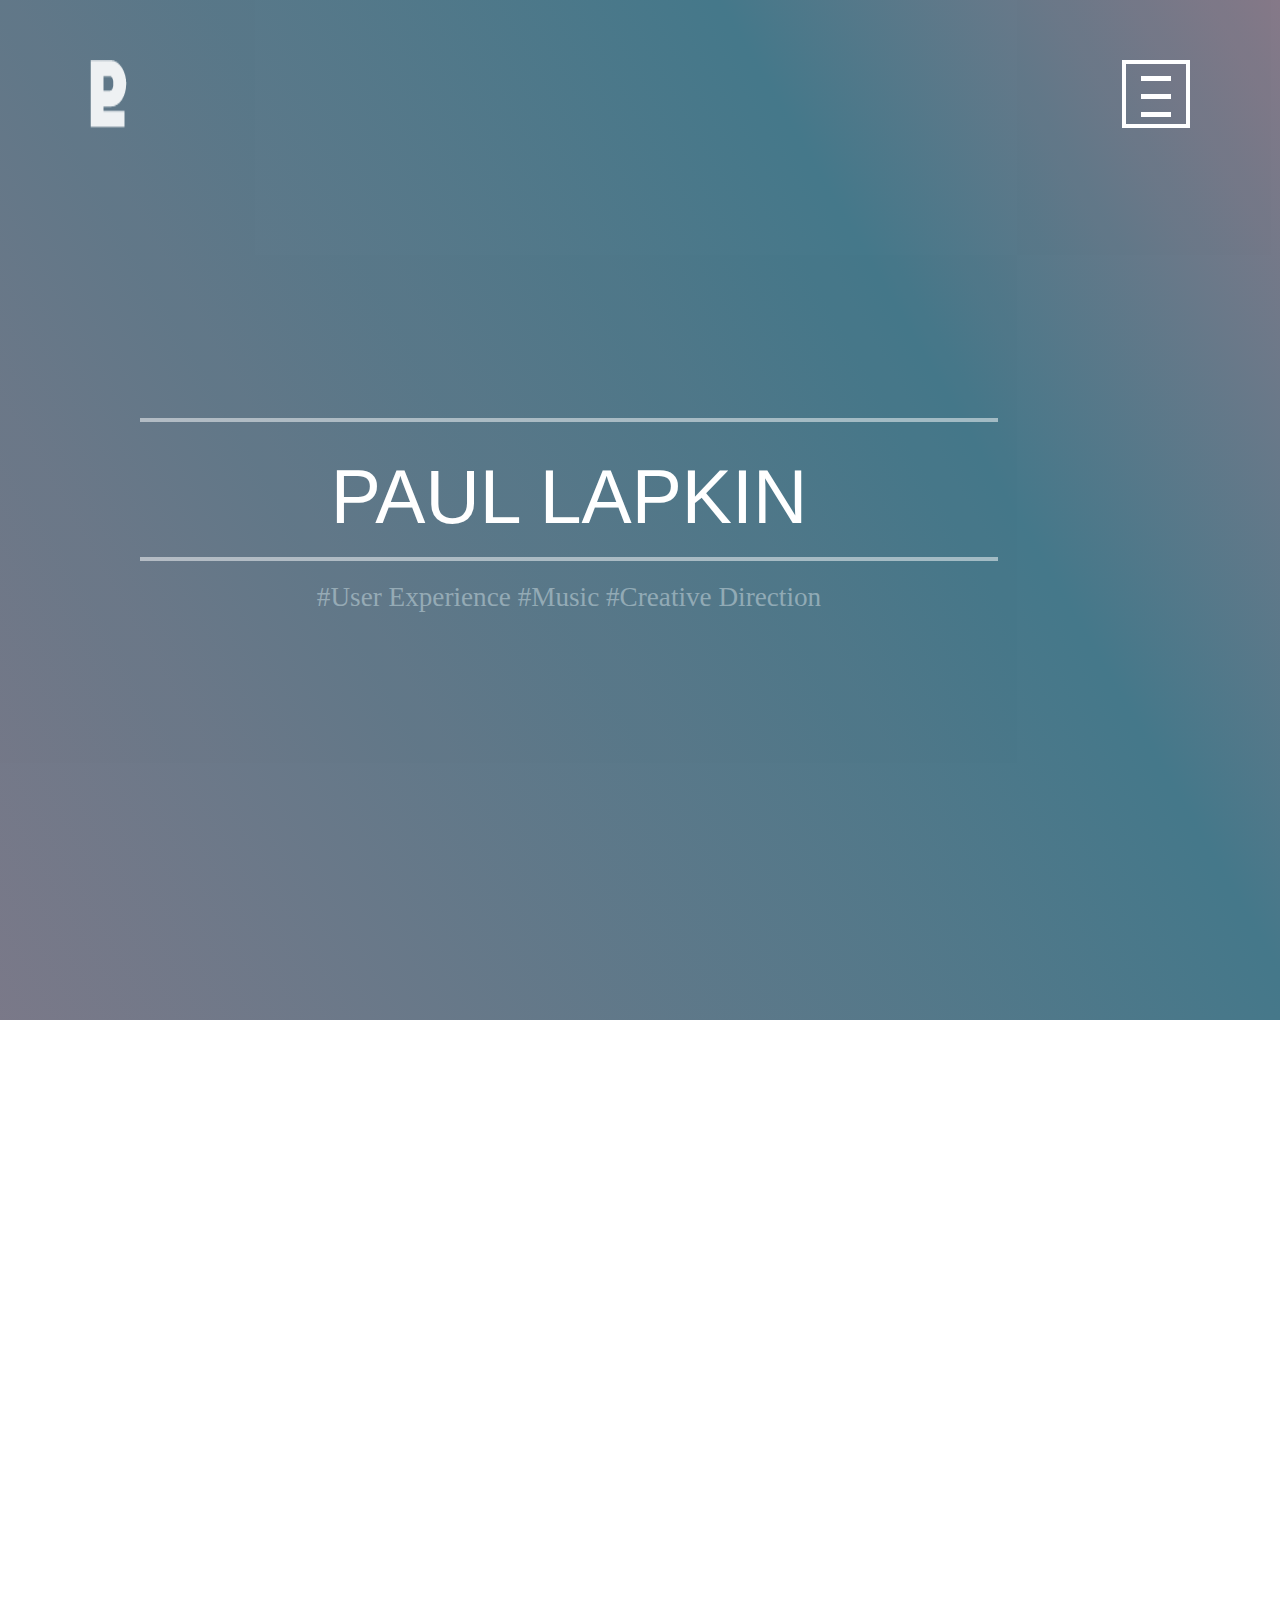
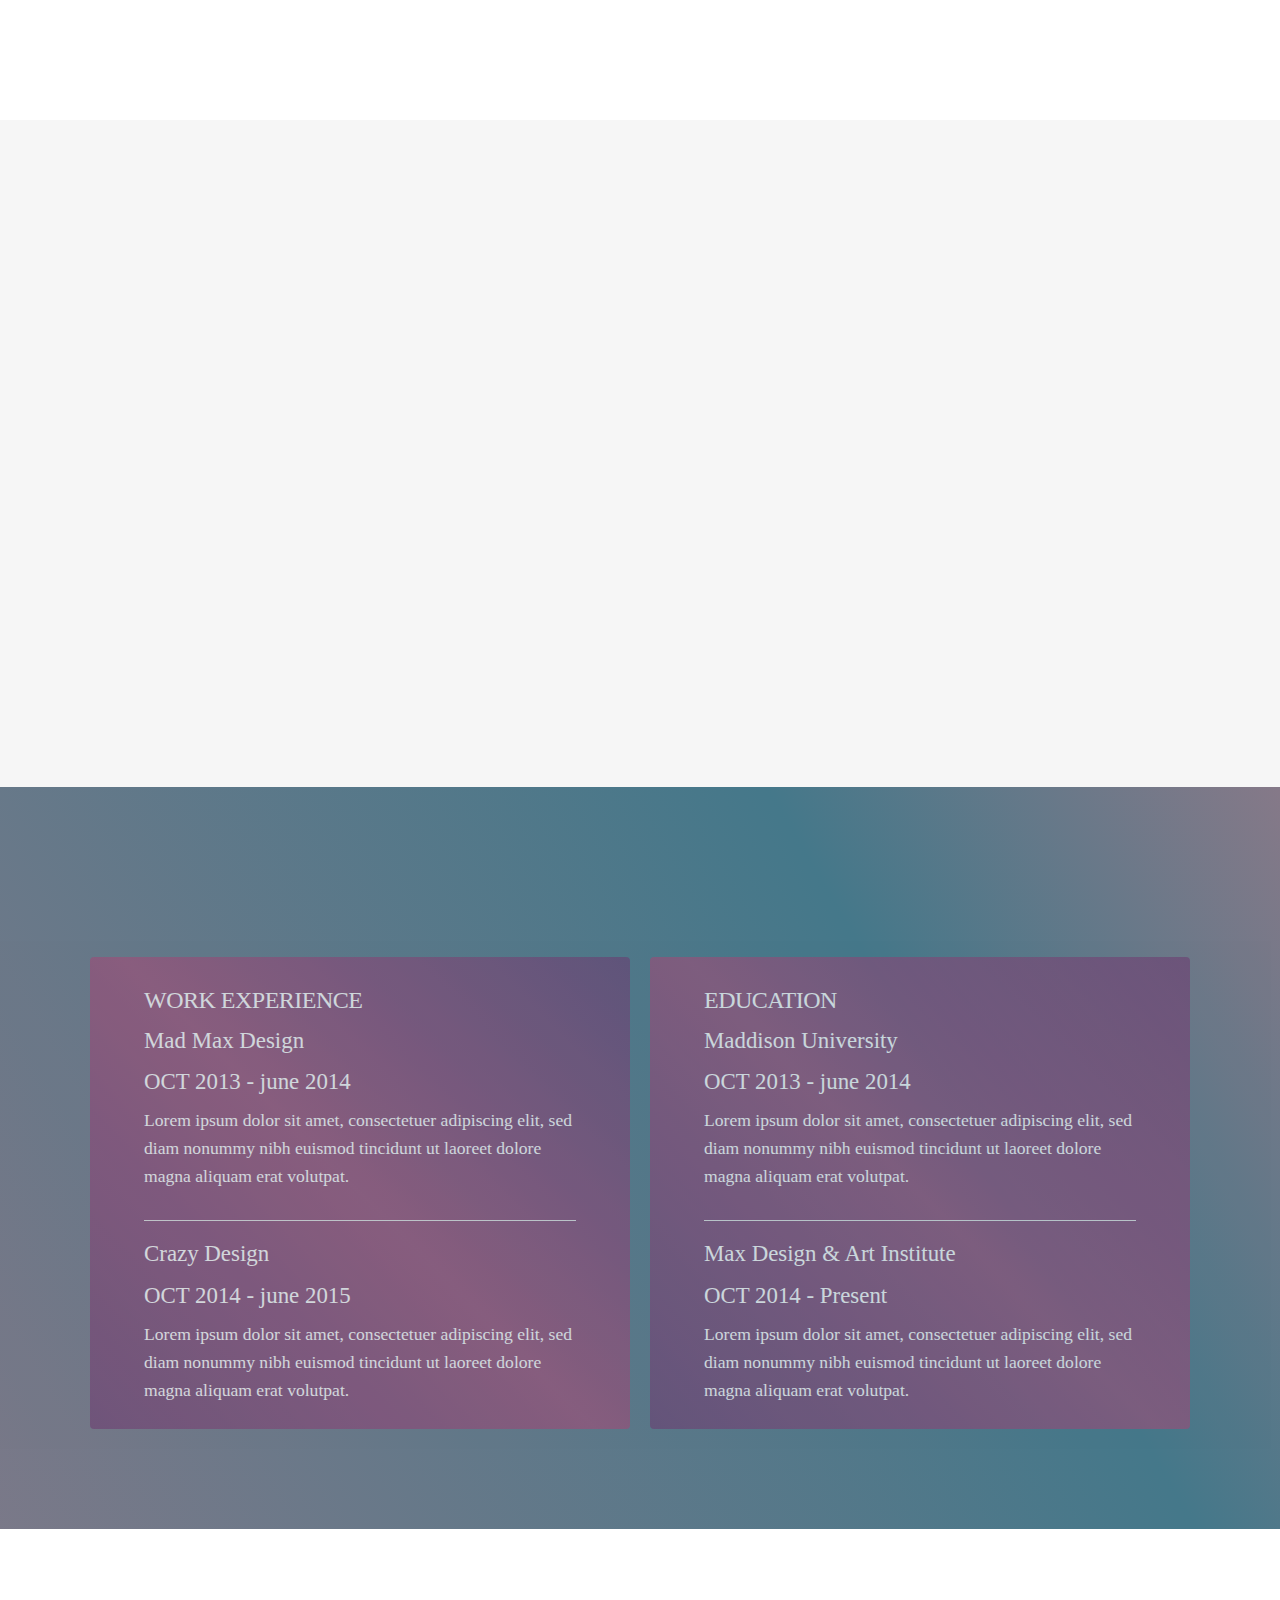
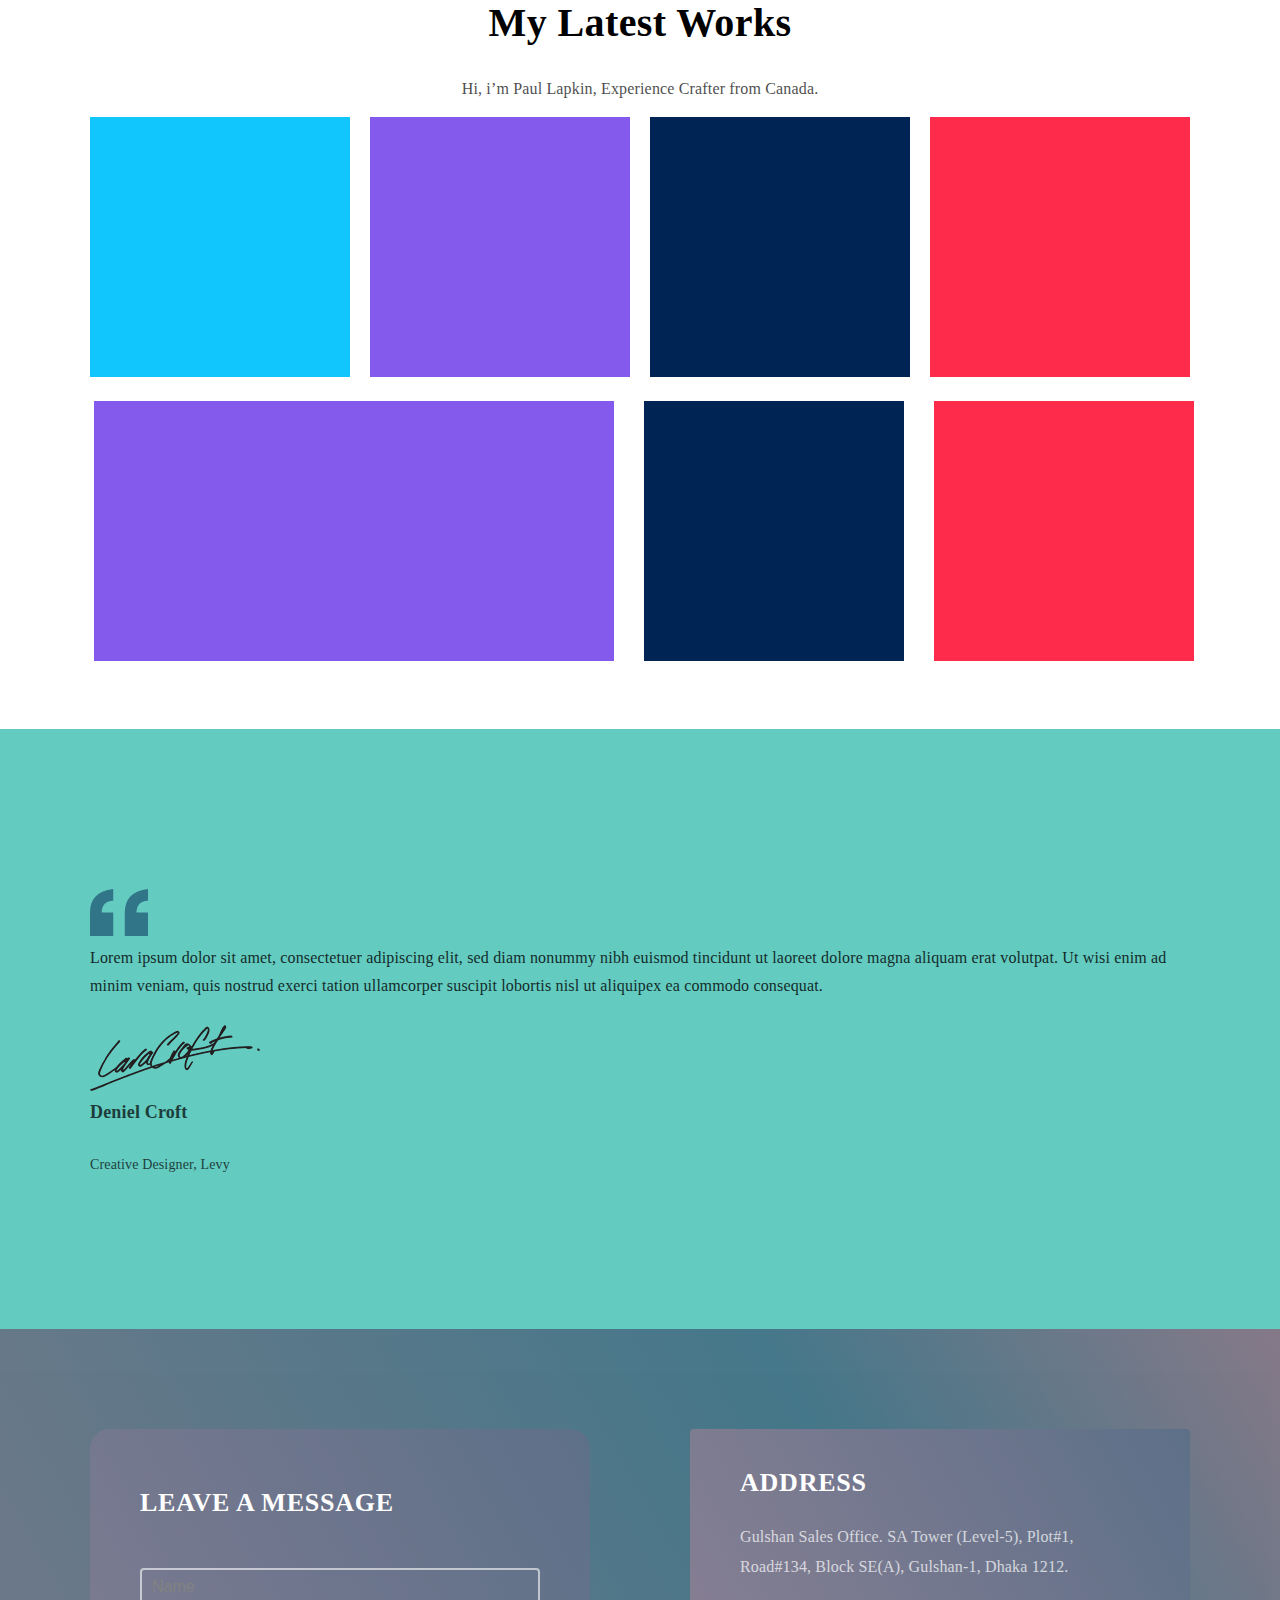
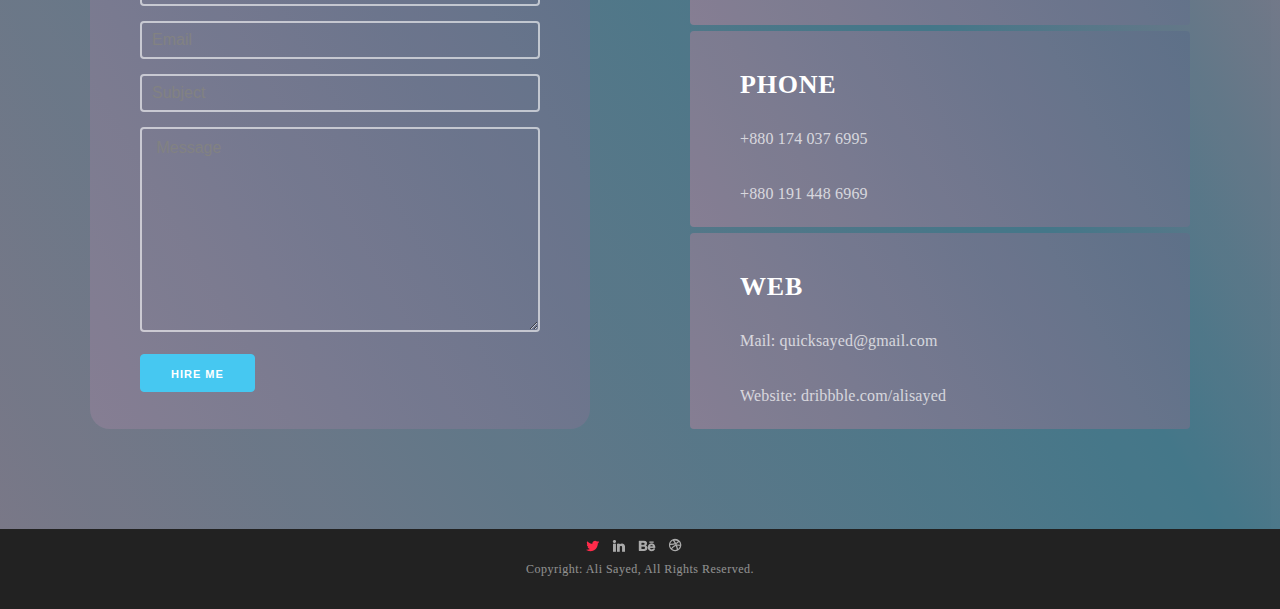
<file: new folder 6/index.html>
<!DOCTYPE html>
<html lang="en">
<head>
  <meta charset="UTF-8">
  <link rel="stylesheet" href="Skeleton-2.0.4/css/normalize.css">
  <link rel="stylesheet" href="Skeleton-2.0.4/css/skeleton.css">
  <link rel="stylesheet" href="nego.css">
  <meta name="viewport" content="width=device-width, initial-scale=1.0">
  <link rel="stylesheet" href="imagehover.css-master/css/imagehover.min.css">
  <meta http-equiv="X-UA-Compatible" content="ie=edge">
  <script type="text/javascript" src="https://code.jquery.com/jquery-3.4.1.min.js"></script>
  <title>Document</title>
</head>
<body>
<div id="body_2">
<header class="header" style="">
    <div class="content">
      <div class="first_header">
        <img src="pl.png" alt="">
        <div id="kv">
        <div></div>
        <div class="okno">
          <ul style="display:flex; flex-direction: column; list-style: none;width: 100%;text-align: center;">
            <li><a href="https://google.com">menu</a></li>
            <li><a href="https://google.com">about us</a></li>
            <li><a href="https://google.com">support</a></li>

          </ul>
        </div>
        </div>
      </div>
      <script type="text/javascript">

        $('#kv').bind('click',function (event) {


$('.okno').toggleClass('okno_');
$(".okno").css('transition','.6s');

        });
      </script>
      <div class="second_header">
        <div class="stripe"></div>
         <nav class="name" style="">PAUL LAPKIN</nav>
        <div class="stripe"></div>
        <div class="name2">
          <nav>#User Experience #Music #Creative Direction</nav>
        </div>
      </div>
    </div>
</header>
<div class="next_page">
  <div class="content">
    <div class="content2">
      <div class="first">
        <img src="award.png"  alt="">
      </div>
      <div class="second">
        <p>Hi, i’m Paul Lapkin, Experience Crafter from Canada.</p> </br>
        <p>Lorem ipsum dolor sit amet, consectetuer adipiscing elit, sed diam nonummy nibh euismod tincidunt ut laoreet dolore magna aliquam erat volutpat. Ut wisi enim ad minim veniam, quis nostrud exerci tation ullamcorper suscipit lobortis nisl ut aliquipex ea commodo consequat.</p> </br>
        <p> Duis autem vel eum iriure dolorin hendrerit in vulputate velit esse molestie consequat, vel illum dolore eu feugiat nulla facilisis at vero eros et accumsan et iusto odio dignissim qui blandit praesent luptatum zzril delenit augue duis dolore.</p>
      </br>
      <input type="button" class="button-primary button" name="" style="width: 160px;" value="Hire Me!">
      </div>
    </div>
  </div>
</div>
<div class="next_page2">
  <div class="content">
    <div class="page_top">
      <div class="work">
        <p style="
color: #000000;
font-family: Raleway;
font-size: 40px;
font-weight: 700;
letter-spacing: 0.4px;">My Working Process</p> </br>
        <p style="/* Style for "Hi, i’m Pa" */
width: 380px;
height: 17px;
opacity: 0.7;
color: #000000;
font-family: Roboto;
font-size: 16px;
font-weight: 500;
line-height: 28.01px;
/* Text style for "Hi, i’m Pa" */
letter-spacing: 0.16px;">Hi, i’m Paul Lapkin, Experience Crafter from Canada.</p>
      </div>
    </br>
  </br>
      <div class="ability">
        <div class="block_ability"><img src="params.png" alt=""><nav>testing</nav></div>
        <div class="block_ability"><img src="Monitor.png" ><nav>design </nav></div>
        <div class="block_ability"><img src="Magic_wand.png" alt=""><nav>development</nav></div>
        <div class="block_ability"><img src="Plane.png" alt=""><nav>launch</nav></div>
      </div>
    </div>
  </div>
</div>
<div class="header" >
  <div class="content">
  <div class="work_ed">
    <div class="work2">
      <div class="ins_work">
      <p><h5>WORK EXPERIENCE </h5></p>
      <div class="mad">
        <p style="font-size: 1.3em;">Mad Max Design</p>
        <p style="font-size: 1.3em;">OCT 2013 - june 2014</p>
        <p style="color:">Lorem ipsum dolor sit amet, consectetuer adipiscing elit, sed diam nonummy nibh euismod tincidunt ut laoreet dolore magna aliquam erat volutpat.</p>
      </div>
      <hr>
 <div class="crazy">
   <p style="font-size: 1.3em;">Crazy Design</p>
   <p style="font-size: 1.3em;">OCT 2014 - june 2015</p>
   <p>Lorem ipsum dolor sit amet, consectetuer adipiscing elit, sed diam nonummy nibh euismod tincidunt ut laoreet dolore magna aliquam erat volutpat.</p>
 </div>
    </div>
    </div>
    <div class="white_polosa"></div>
    <div class="ed">
        <div class="ins_work">
      <p><h5>EDUCATION</h5></p>
      <div class="maddis">
        <p style="font-size: 1.3em;">Maddison University</p>
        <p style="font-size: 1.3em;">OCT 2013 - june 2014</p>
        <p>Lorem ipsum dolor sit amet, consectetuer adipiscing elit, sed diam nonummy nibh euismod tincidunt ut laoreet dolore magna aliquam erat volutpat.</p>
      </div>
      <hr>
      <div class="max_des">
        <p style="font-size: 1.3em;">Max Design & Art Institute</p>
        <p style="font-size: 1.3em;">OCT 2014 - Present</p>
        <p>Lorem ipsum dolor sit amet, consectetuer adipiscing elit, sed diam nonummy nibh euismod tincidunt ut laoreet dolore magna aliquam erat volutpat.</p>
      </div>
    </div>
  </div>
  </div>
</div>
</div>
<div class="next_page3">
  <div class="content">
    <div class="next_work">
    <div class="work3">
      <nav style="
width: 318px;
height: 40px;
color: #000000;
font-family: Raleway;
font-size: 40px;
font-weight: 700;
line-height: 28.01px;
letter-spacing: 0.4px;">My Latest Works</nav> </br>
      <nav style="
width: 380px;
height: 17px;
opacity: 0.7;
color: #000000;
font-family: Roboto;
font-size: 16px;
font-weight: 500;
line-height: 28.01px;
letter-spacing: 0.16px;">Hi, i’m Paul Lapkin, Experience Crafter from Canada.</nav> </br>
    </div>
    <div class="works">
      <div class="first_works">
        <div class="works_item"></div>
        <div class="works_item"></div>
        <div class="works_item"></div>
        <div class="works_item"></div>
      </div>
      <div class="second_works">
        <div class="works_item"></div>
        <div class="works_item"></div>
        <div class="works_item"></div>
      </div>
    </div>
  </div>
  </div>
</div>
<div class="next_page4">
  <div class="content">
    <div class="text_stripe">
      <img src='f.png' alt="">
      <p style="
opacity: 0.8;
color: #000000;
font-family: Roboto;
font-size: 16px;
font-weight: 400;
line-height: 28.01px;
letter-spacing: 0.16px;">Lorem ipsum dolor sit amet, consectetuer adipiscing elit, sed diam nonummy nibh euismod tincidunt ut laoreet dolore magna aliquam erat volutpat. Ut wisi enim ad minim veniam, quis nostrud exerci tation ullamcorper suscipit lobortis nisl ut aliquipex ea commodo consequat.</p>
<img src="Signature.png" alt=""> </br>
<p style="

opacity: 0.7;
color: #000000;
font-family: Roboto;
font-size: 18px;
font-weight: 700;
line-height: 28.01px;
letter-spacing: 0.18px;"> Deniel Croft</p>
<p style="
opacity: 0.7;
color: #000000;
font-family: Roboto;
font-size: 14px;
font-weight: 400;
line-height: 28.01px;
letter-spacing: 0.14px;">Creative Designer, Levy</p>
    </div>
  </div>
</div>
<div class="header">
  <div class="content">
    <div class="message_adr">
      <div class="message">
        <div class="ins_work">
          <form class="" action="index.html" method="post">


        <p style="
color: #ffffff;
margin-top: 60px;
font-family: Raleway;
font-size: 26px;
font-weight: 700;
line-height: 28.01px;
text-transform: uppercase;
letter-spacing: 0.78px;">Leave a message</p> </br>
<input placeholder="Name" type="text" name="name" value="" style="width:100%; background-color: transparent; border: 2px solid rgba(255, 255, 255, 0.6); color:#ACB7C3"> </br>
<input placeholder="Email" type="text" name="email" value="" style="width:100%; background-color: transparent; border: 2px solid rgba(255, 255, 255, 0.6); color:#ACB7C3"> </br>
<input placeholder="Subject" type="text" name="subj" value="" style="width:100%; background-color: transparent; border: 2px solid rgba(255, 255, 255, 0.6); color:#ACB7C3"> </br>
<textarea placeholder=" Message" name="name" style="height: 205px;width: 100%;background-color: transparent; border: 2px solid rgba(255, 255, 255, 0.6); max-width:100%; max-height: 205px; min-width:100%;
min-height: 205px; color:#ACB7C3"></textarea>
<input type="submit" style="" class="button-primary" value="Hire Me">
  </form>
      </div>
    </div>
    <div class="adr">
      <div class="adr_item">
        <div class="ins_work">
        <p style="
color: #ffffff;
font-family: Raleway;
font-size: 26px;
font-weight: 700;
line-height: 28.01px;
text-transform: uppercase;
letter-spacing: 0.78px;"> Address</p>
<p style="
opacity: 0.7;
color: #ffffff;
font-family: Roboto;
font-size: 16px;
font-weight: 400;
line-height: 30.01px;
letter-spacing: 0.16px;"> Gulshan Sales Office. SA Tower (Level-5), Plot#1, Road#134, Block SE(A), Gulshan-1, Dhaka 1212.</p>
      </div>
    </div>
      <div class="adr_item">
        <div class="ins_work">
          <p style="
  color: #ffffff;
  font-family: Raleway;
  font-size: 26px;
  font-weight: 700;
  line-height: 28.01px;
  text-transform: uppercase;
  letter-spacing: 0.78px;">PHONE</p>
  <p style="
opacity: 0.7;
color: #ffffff;
font-family: Roboto;
font-size: 16px;
font-weight: 400;
line-height: 30.01px;
letter-spacing: 0.16px;">+880 174 037 6995</p>
  <p style="
opacity: 0.7;
color: #ffffff;
font-family: Roboto;
font-size: 16px;
font-weight: 400;
line-height: 30.01px;
letter-spacing: 0.16px;">+880 191 448 6969</p>
        </div>
      </div>
      <div class="adr_item">
        <div class="ins_work">
          <p style="
  color: #ffffff;
  font-family: Raleway;
  font-size: 26px;
  font-weight: 700;
  line-height: 28.01px;
  text-transform: uppercase;
  letter-spacing: 0.78px;">WEB</p>
  <p style="
opacity: 0.7;
color: #ffffff;
font-family: Roboto;
font-size: 16px;
font-weight: 400;
line-height: 30.01px;
letter-spacing: 0.16px;">Mail: quicksayed@gmail.com</p>
  <p style="
opacity: 0.7;
color: #ffffff;
font-family: Roboto;
font-size: 16px;
font-weight: 400;
line-height: 30.01px;
letter-spacing: 0.16px;">Website: dribbble.com/alisayed</p>
        </div>
      </div>
    </div>
  </div>
</div>
</div>
<footer style="width: 100%; height: 80px; display: flex;justify-content: center; align-items: center;background-color: #222222;">
  <div class="fott">
    <div class="imgs">
      <img src="bird.png" alt=""> |
      <img src="in.png" alt=""> |
      <img src="be.png" alt=""> |
      <img src="cr.png" alt="">
    </div>
    <p style="
opacity: 0.5;
color: #ffffff;
font-family: Roboto;
font-size: 12px;
letter-spacing: 0.48px;">Copyright: Ali Sayed, All Rights Reserved.</p>
  </div>
</footer>
</div>
<script src="downtap.js" type="text/javascript"></script>
</body>
</html>
</file>
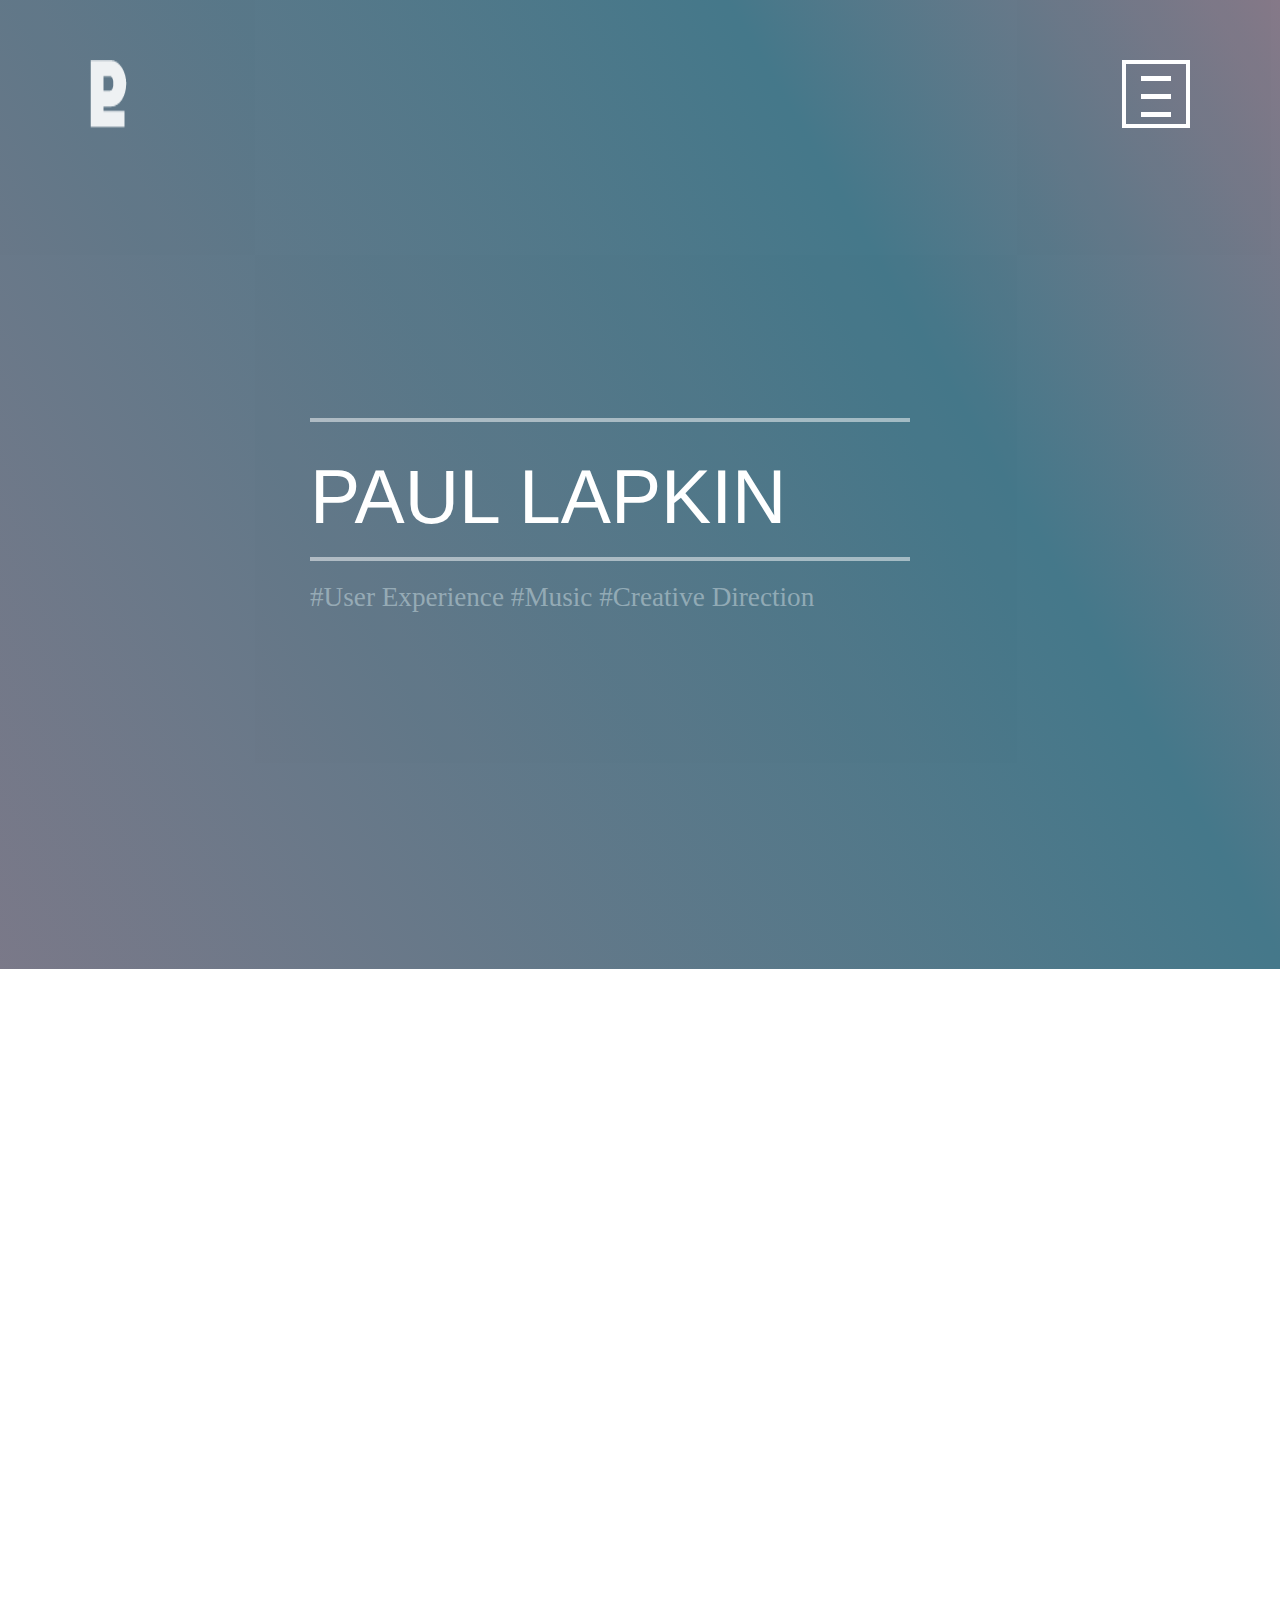
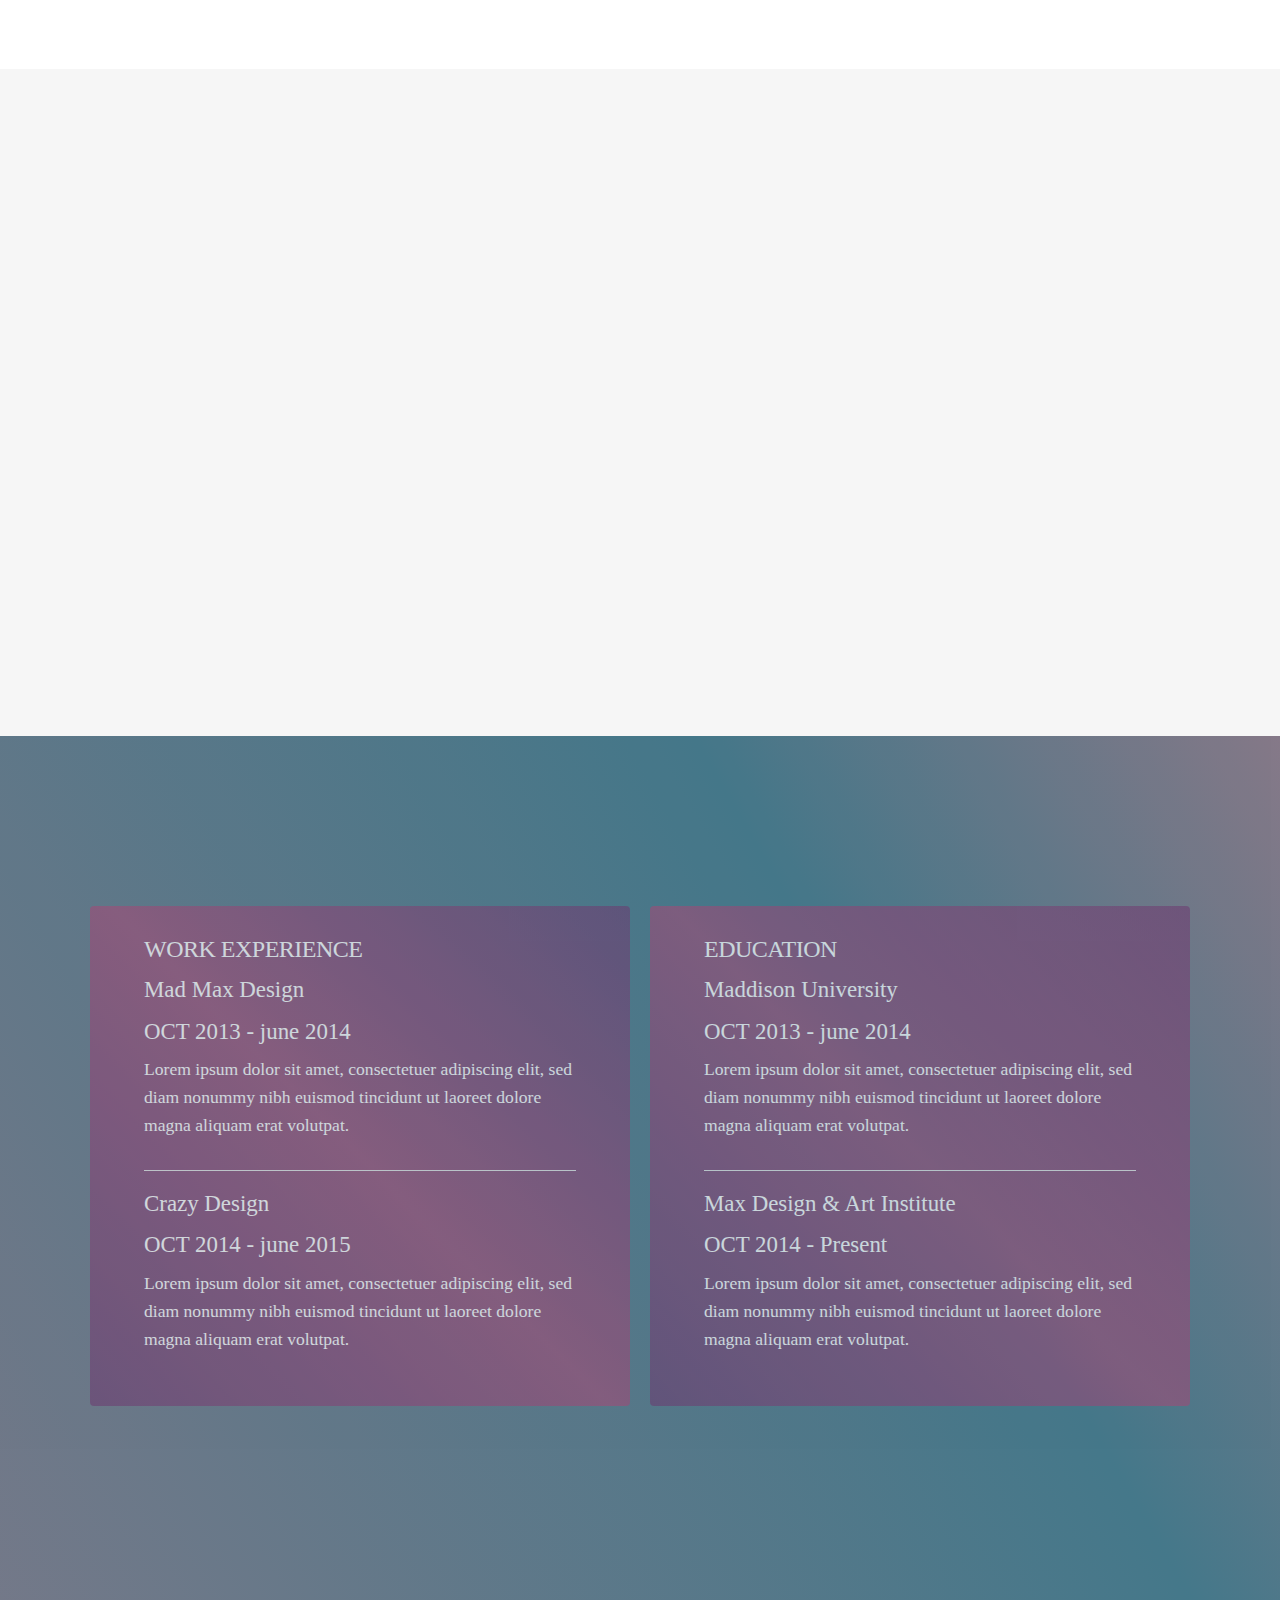
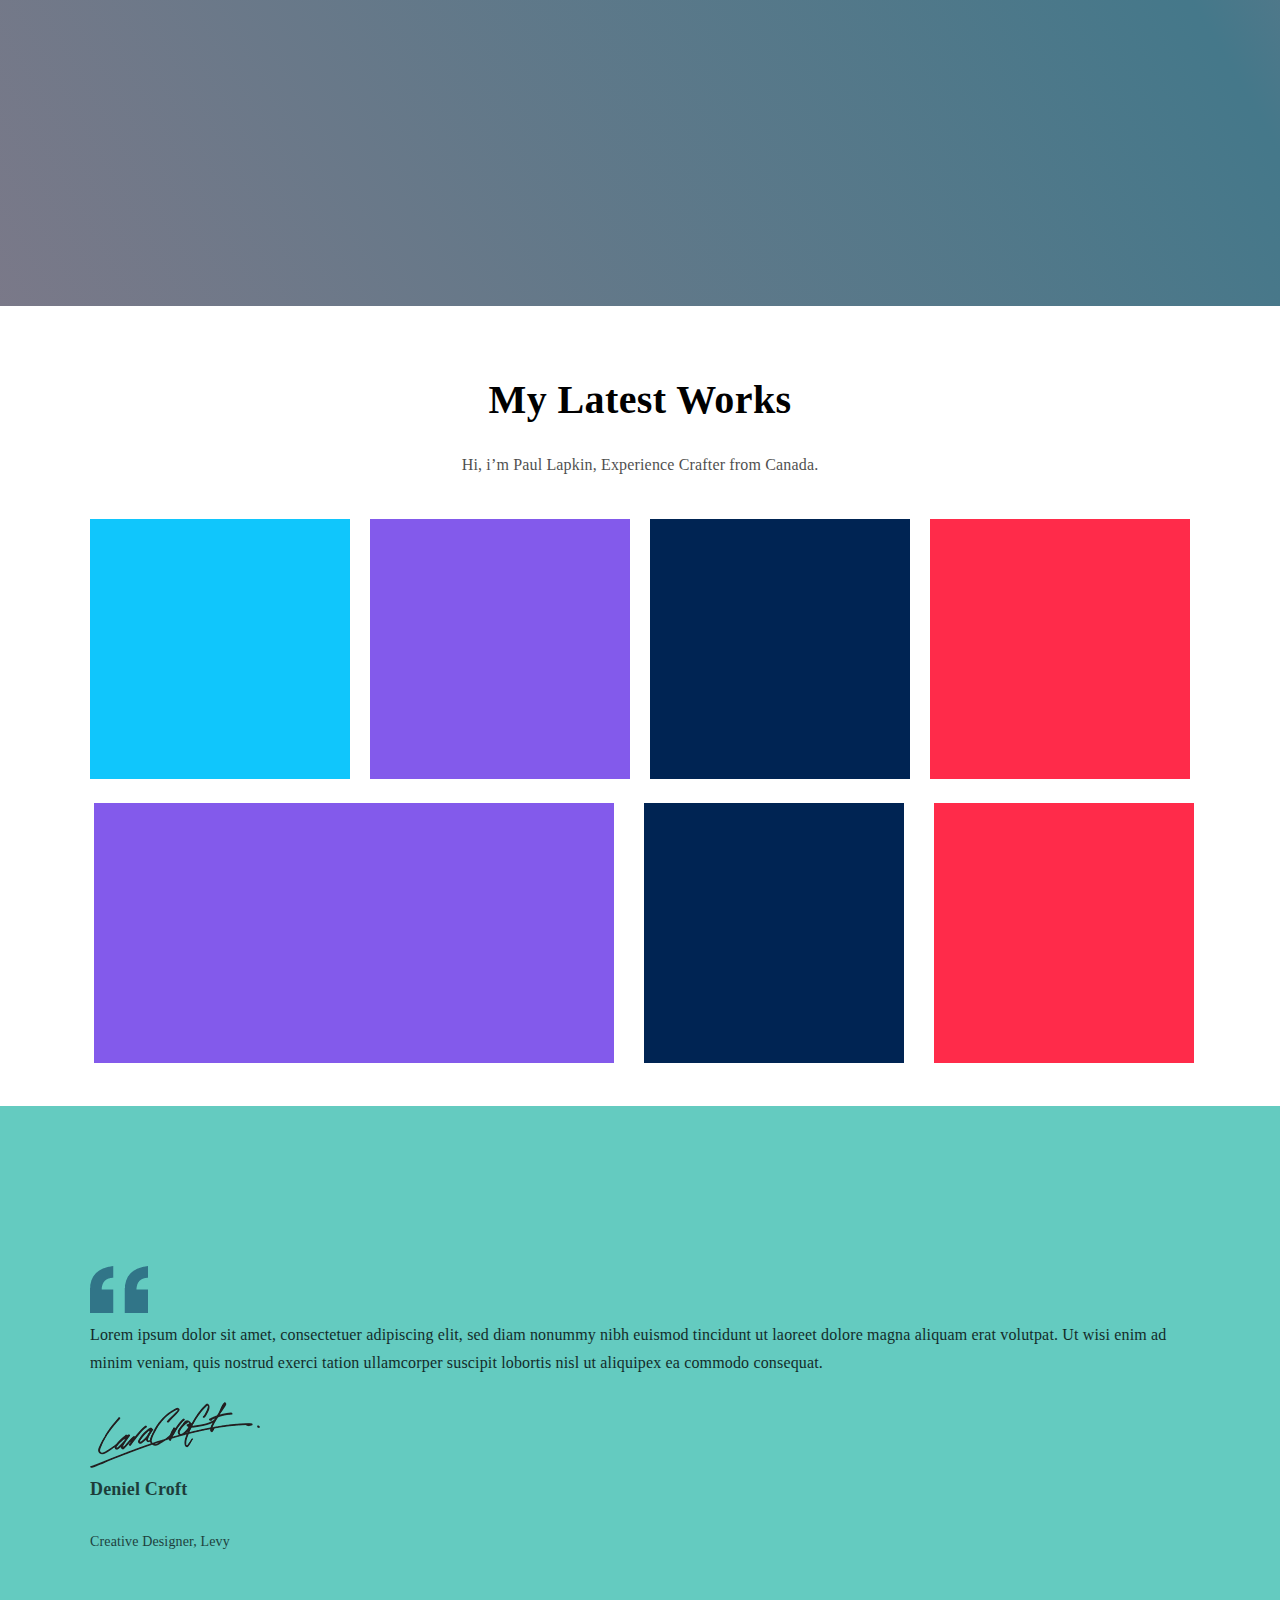
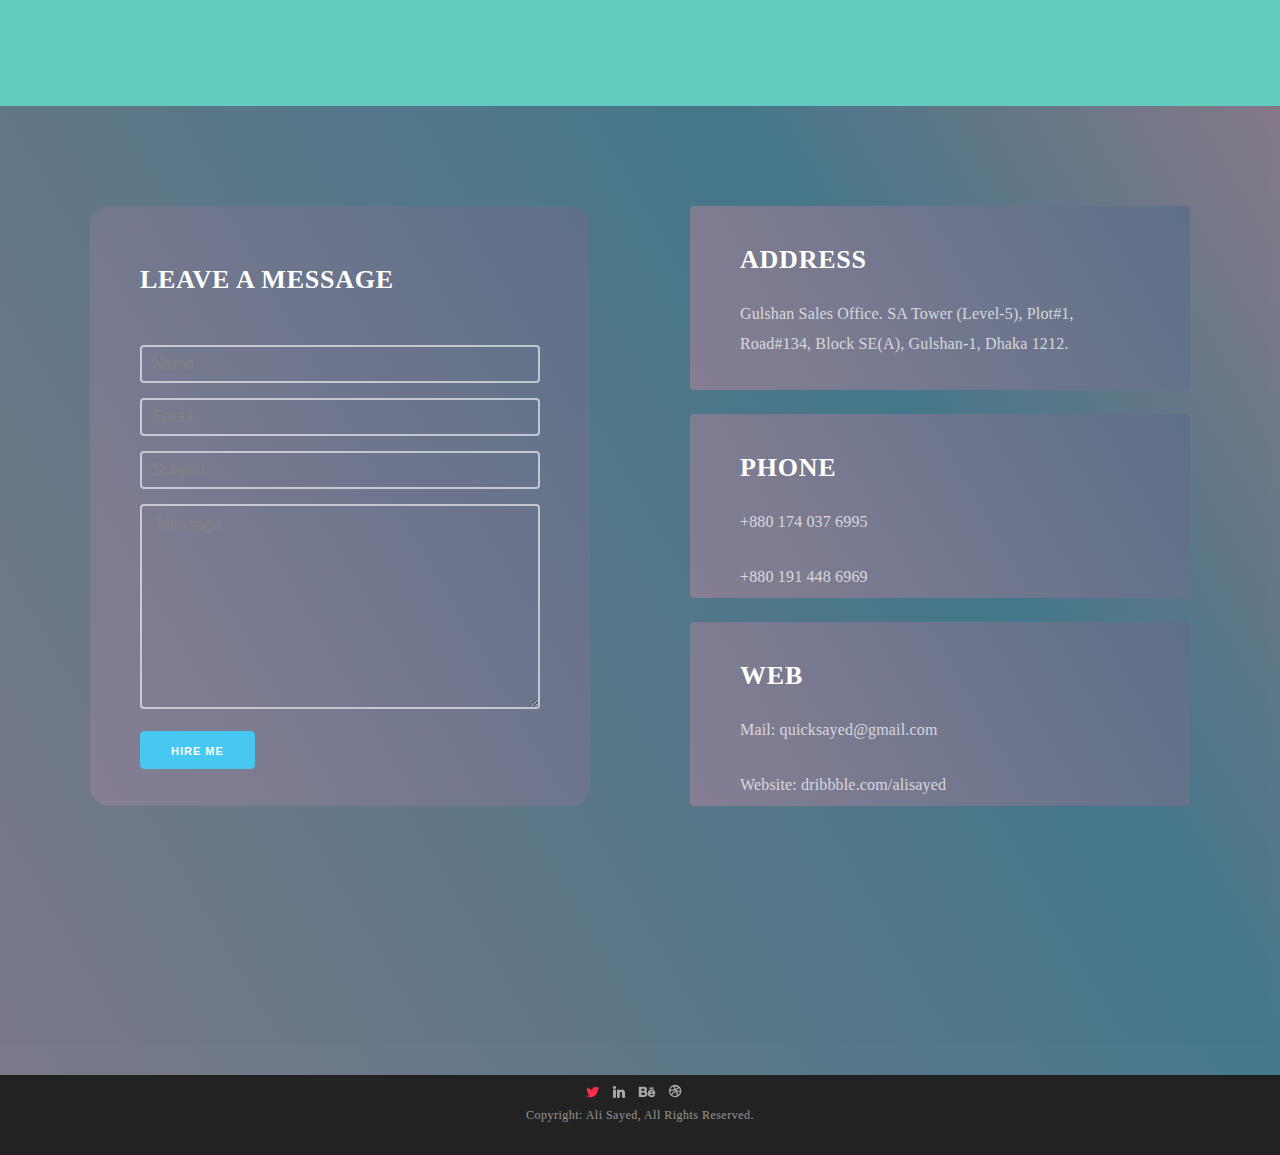
<file: new_folder/index.html>
<!DOCTYPE html>
<html lang="en">
<head>
  <meta charset="UTF-8">
  <link rel="stylesheet" href="Skeleton-2.0.4/css/normalize.css">
  <link rel="stylesheet" href="Skeleton-2.0.4/css/skeleton.css">
  <link rel="stylesheet" href="nego.css">
  <meta name="viewport" content="width=device-width, initial-scale=1.0">
  <link rel="stylesheet" href="imagehover.css-master/css/imagehover.min.css">
  <meta http-equiv="X-UA-Compatible" content="ie=edge">
  <script type="text/javascript" src="https://code.jquery.com/jquery-3.4.1.min.js"></script>
  <title>Document</title>
</head>
<body>
<div id="body_2">
<header class="header">
    <div class="content">
      <div class="first_header">
        <img src="pl.png" alt="">
        <div class="kv">
        <div></div>
        </div>
      </div>
      <div class="second_header">
        <div class="stripe"></div>
         <div class="name" style="">PAUL LAPKIN</div>
        <div class="stripe"></div>
        <div class="name2">
          <p>#User Experience #Music #Creative Direction</p>
        </div>
      </div>
    </div>
</header>
<div class="next_page">
  <div class="content">
    <div class="content2">
      <div class="first">
        <img src="award.png"  alt="">
      </div>
      <div class="second">
        <p>Hi, i’m Paul Lapkin, Experience Crafter from Canada.</p> </br>
        <p>Lorem ipsum dolor sit amet, consectetuer adipiscing elit, sed diam nonummy nibh euismod tincidunt ut laoreet dolore magna aliquam erat volutpat. Ut wisi enim ad minim veniam, quis nostrud exerci tation ullamcorper suscipit lobortis nisl ut aliquipex ea commodo consequat.</p> </br>
        <p> Duis autem vel eum iriure dolorin hendrerit in vulputate velit esse molestie consequat, vel illum dolore eu feugiat nulla facilisis at vero eros et accumsan et iusto odio dignissim qui blandit praesent luptatum zzril delenit augue duis dolore.</p>
      </br>
      <input type="button" class="button-primary button" name="" style="width: 160px;" value="Hire Me!">
      </div>
    </div>
  </div>
</div>
<div class="next_page2">
  <div class="content">
    <div class="page_top">
      <div class="work">
        <p style="
color: #000000;
font-family: Raleway;
font-size: 40px;
font-weight: 700;
letter-spacing: 0.4px;">My Working Process</p> </br>
        <p style="/* Style for "Hi, i’m Pa" */
width: 380px;
height: 17px;
opacity: 0.7;
color: #000000;
font-family: Roboto;
font-size: 16px;
font-weight: 500;
line-height: 28.01px;
/* Text style for "Hi, i’m Pa" */
letter-spacing: 0.16px;">Hi, i’m Paul Lapkin, Experience Crafter from Canada.</p>
      </div>
    </br>
  </br>
      <div class="ability">
        <div class="block_ability"><img src="params.png" alt=""><nav>testing</nav></div>
        <div class="block_ability"><img src="Monitor.png" ><nav>design </nav></div>
        <div class="block_ability"><img src="Magic_wand.png" alt=""><nav>development</nav></div>
        <div class="block_ability"><img src="Plane.png" alt=""><nav>launch</nav></div>
      </div>
    </div>
  </div>
</div>
<div class="header" style="height: 1170px;">
  <div class="content">
  <div class="work_ed">
    <div class="work2">
      <div class="ins_work">
      <p><h5>WORK EXPERIENCE </h5></p>
      <div class="mad">
        <p style="font-size: 1.3em;">Mad Max Design</p>
        <p style="font-size: 1.3em;">OCT 2013 - june 2014</p>
        <p style="color:">Lorem ipsum dolor sit amet, consectetuer adipiscing elit, sed diam nonummy nibh euismod tincidunt ut laoreet dolore magna aliquam erat volutpat.</p>
      </div>
      <hr>
 <div class="crazy">
   <p style="font-size: 1.3em;">Crazy Design</p>
   <p style="font-size: 1.3em;">OCT 2014 - june 2015</p>
   <p>Lorem ipsum dolor sit amet, consectetuer adipiscing elit, sed diam nonummy nibh euismod tincidunt ut laoreet dolore magna aliquam erat volutpat.</p>
 </div>
    </div>
    </div>
    <div class="ed">
        <div class="ins_work">
      <p><h5>EDUCATION</h5></p>
      <div class="maddis">
        <p style="font-size: 1.3em;">Maddison University</p>
        <p style="font-size: 1.3em;">OCT 2013 - june 2014</p>
        <p>Lorem ipsum dolor sit amet, consectetuer adipiscing elit, sed diam nonummy nibh euismod tincidunt ut laoreet dolore magna aliquam erat volutpat.</p>
      </div>
      <hr>
      <div class="max_des">
        <p style="font-size: 1.3em;">Max Design & Art Institute</p>
        <p style="font-size: 1.3em;">OCT 2014 - Present</p>
        <p>Lorem ipsum dolor sit amet, consectetuer adipiscing elit, sed diam nonummy nibh euismod tincidunt ut laoreet dolore magna aliquam erat volutpat.</p>
      </div>
    </div>
  </div>
  </div>
</div>
</div>
<div class="next_page3">
  <div class="content">
    <div class="next_work">
    <div class="work3">
      <p style="
width: 318px;
height: 40px;
color: #000000;
font-family: Raleway;
font-size: 40px;
font-weight: 700;
line-height: 28.01px;
letter-spacing: 0.4px;">My Latest Works</p>
      <p style="
width: 380px;
height: 17px;
opacity: 0.7;
color: #000000;
font-family: Roboto;
font-size: 16px;
font-weight: 500;
line-height: 28.01px;
letter-spacing: 0.16px;">Hi, i’m Paul Lapkin, Experience Crafter from Canada.</p> </br>
    </div>
    <div class="works">
      <div class="first_works">
        <div class="works_item"></div>
        <div class="works_item"></div>
        <div class="works_item"></div>
        <div class="works_item"></div>
      </div>
      <div class="second_works">
        <div class="works_item"></div>
        <div class="works_item"></div>
        <div class="works_item"></div>
      </div>
    </div>
  </div>
  </div>
</div>
<div class="next_page4">
  <div class="content">
    <div class="text_stripe">
      <img src='f.png' alt="">
      <p style="
opacity: 0.8;
color: #000000;
font-family: Roboto;
font-size: 16px;
font-weight: 400;
line-height: 28.01px;
letter-spacing: 0.16px;">Lorem ipsum dolor sit amet, consectetuer adipiscing elit, sed diam nonummy nibh euismod tincidunt ut laoreet dolore magna aliquam erat volutpat. Ut wisi enim ad minim veniam, quis nostrud exerci tation ullamcorper suscipit lobortis nisl ut aliquipex ea commodo consequat.</p>
<img src="Signature.png" alt=""> </br>
<p style="

opacity: 0.7;
color: #000000;
font-family: Roboto;
font-size: 18px;
font-weight: 700;
line-height: 28.01px;
letter-spacing: 0.18px;"> Deniel Croft</p>
<p style="
opacity: 0.7;
color: #000000;
font-family: Roboto;
font-size: 14px;
font-weight: 400;
line-height: 28.01px;
letter-spacing: 0.14px;">Creative Designer, Levy</p>
    </div>
  </div>
</div>
<div class="header">
  <div class="content">
    <div class="message_adr">
      <div class="message">
        <div class="ins_work">
          <form class="" action="index.html" method="post">


        <p style="
color: #ffffff;
margin-top: 60px;
font-family: Raleway;
font-size: 26px;
font-weight: 700;
line-height: 28.01px;
text-transform: uppercase;
letter-spacing: 0.78px;">Leave a message</p> </br>
<input placeholder="Name" type="text" name="name" value="" style="width:100%; background-color: transparent; border: 2px solid rgba(255, 255, 255, 0.6); color:#ACB7C3"> </br>
<input placeholder="Email" type="text" name="email" value="" style="width:100%; background-color: transparent; border: 2px solid rgba(255, 255, 255, 0.6); color:#ACB7C3"> </br>
<input placeholder="Subject" type="text" name="subj" value="" style="width:100%; background-color: transparent; border: 2px solid rgba(255, 255, 255, 0.6); color:#ACB7C3"> </br>
<textarea placeholder=" Message" name="name" style="height: 205px;width: 100%;background-color: transparent; border: 2px solid rgba(255, 255, 255, 0.6); max-width:100%; max-height: 205px; min-width:100%;
min-height: 205px; color:#ACB7C3"></textarea>
<input type="submit" style="" class="button-primary" value="Hire Me">
  </form>
      </div>
    </div>
    <div class="adr">
      <div class="adr_item">
        <div class="ins_work">
        <p style="
color: #ffffff;
font-family: Raleway;
font-size: 26px;
font-weight: 700;
line-height: 28.01px;
text-transform: uppercase;
letter-spacing: 0.78px;"> Address</p>
<p style="
opacity: 0.7;
color: #ffffff;
font-family: Roboto;
font-size: 16px;
font-weight: 400;
line-height: 30.01px;
letter-spacing: 0.16px;"> Gulshan Sales Office. SA Tower (Level-5), Plot#1, Road#134, Block SE(A), Gulshan-1, Dhaka 1212.</p>
      </div>
    </div>
      <div class="adr_item">
        <div class="ins_work">
          <p style="
  color: #ffffff;
  font-family: Raleway;
  font-size: 26px;
  font-weight: 700;
  line-height: 28.01px;
  text-transform: uppercase;
  letter-spacing: 0.78px;">PHONE</p>
  <p style="
opacity: 0.7;
color: #ffffff;
font-family: Roboto;
font-size: 16px;
font-weight: 400;
line-height: 30.01px;
letter-spacing: 0.16px;">+880 174 037 6995</p>
  <p style="
opacity: 0.7;
color: #ffffff;
font-family: Roboto;
font-size: 16px;
font-weight: 400;
line-height: 30.01px;
letter-spacing: 0.16px;">+880 191 448 6969</p>
        </div>
      </div>
      <div class="adr_item">
        <div class="ins_work">
          <p style="
  color: #ffffff;
  font-family: Raleway;
  font-size: 26px;
  font-weight: 700;
  line-height: 28.01px;
  text-transform: uppercase;
  letter-spacing: 0.78px;">WEB</p>
  <p style="
opacity: 0.7;
color: #ffffff;
font-family: Roboto;
font-size: 16px;
font-weight: 400;
line-height: 30.01px;
letter-spacing: 0.16px;">Mail: quicksayed@gmail.com</p>
  <p style="
opacity: 0.7;
color: #ffffff;
font-family: Roboto;
font-size: 16px;
font-weight: 400;
line-height: 30.01px;
letter-spacing: 0.16px;">Website: dribbble.com/alisayed</p>
        </div>
      </div>
    </div>
  </div>
</div>
</div>
<footer style="width: 100%; height: 80px; display: flex;justify-content: center; align-items: center;background-color: #222222;">
  <div class="fott">
    <div class="imgs">
      <img src="bird.png" alt=""> |
      <img src="in.png" alt=""> |
      <img src="be.png" alt=""> |
      <img src="cr.png" alt="">
    </div>
    <p style="
opacity: 0.5;
color: #ffffff;
font-family: Roboto;
font-size: 12px;
letter-spacing: 0.48px;">Copyright: Ali Sayed, All Rights Reserved.</p>
  </div>
</footer>
</div>
<script src="downtap.js" type="text/javascript"></script>
</body>
</html>
</file>
<file: new folder 6/Skeleton-2.0.4/css/skeleton.css>
/*
* Skeleton V2.0.4
* Copyright 2014, Dave Gamache
* www.getskeleton.com
* Free to use under the MIT license.
* http://www.opensource.org/licenses/mit-license.php
* 12/29/2014
*/


/* Table of contents
––––––––––––––––––––––––––––––––––––––––––––––––––
- Grid
- Base Styles
- Typography
- Links
- Buttons
- Forms
- Lists
- Code
- Tables
- Spacing
- Utilities
- Clearing
- Media Queries
*/


/* Grid
–––––––––––––––––––––––––––––––––––––––––––––––––– */
.container {
  position: relative;
  width: 100%;
  max-width: 960px;
  margin: 0 auto;
  padding: 0 20px;
  box-sizing: border-box; }
.column,
.columns {
  width: 100%;
  float: left;
  box-sizing: border-box; }

/* For devices larger than 400px */
@media (min-width: 400px) {
  .container {
    width: 85%;
    padding: 0; }
}

/* For devices larger than 550px */
@media (min-width: 550px) {
  .container {
    width: 80%; }
  .column,
  .columns {
    margin-left: 4%; }
  .column:first-child,
  .columns:first-child {
    margin-left: 0; }

  .one.column,
  .one.columns                    { width: 4.66666666667%; }
  .two.columns                    { width: 13.3333333333%; }
  .three.columns                  { width: 22%;            }
  .four.columns                   { width: 30.6666666667%; }
  .five.columns                   { width: 39.3333333333%; }
  .six.columns                    { width: 48%;            }
  .seven.columns                  { width: 56.6666666667%; }
  .eight.columns                  { width: 65.3333333333%; }
  .nine.columns                   { width: 74.0%;          }
  .ten.columns                    { width: 82.6666666667%; }
  .eleven.columns                 { width: 91.3333333333%; }
  .twelve.columns                 { width: 100%; margin-left: 0; }

  .one-third.column               { width: 30.6666666667%; }
  .two-thirds.column              { width: 65.3333333333%; }

  .one-half.column                { width: 48%; }

  /* Offsets */
  .offset-by-one.column,
  .offset-by-one.columns          { margin-left: 8.66666666667%; }
  .offset-by-two.column,
  .offset-by-two.columns          { margin-left: 17.3333333333%; }
  .offset-by-three.column,
  .offset-by-three.columns        { margin-left: 26%;            }
  .offset-by-four.column,
  .offset-by-four.columns         { margin-left: 34.6666666667%; }
  .offset-by-five.column,
  .offset-by-five.columns         { margin-left: 43.3333333333%; }
  .offset-by-six.column,
  .offset-by-six.columns          { margin-left: 52%;            }
  .offset-by-seven.column,
  .offset-by-seven.columns        { margin-left: 60.6666666667%; }
  .offset-by-eight.column,
  .offset-by-eight.columns        { margin-left: 69.3333333333%; }
  .offset-by-nine.column,
  .offset-by-nine.columns         { margin-left: 78.0%;          }
  .offset-by-ten.column,
  .offset-by-ten.columns          { margin-left: 86.6666666667%; }
  .offset-by-eleven.column,
  .offset-by-eleven.columns       { margin-left: 95.3333333333%; }

  .offset-by-one-third.column,
  .offset-by-one-third.columns    { margin-left: 34.6666666667%; }
  .offset-by-two-thirds.column,
  .offset-by-two-thirds.columns   { margin-left: 69.3333333333%; }

  .offset-by-one-half.column,
  .offset-by-one-half.columns     { margin-left: 52%; }

}


/* Base Styles
–––––––––––––––––––––––––––––––––––––––––––––––––– */
/* NOTE
html is set to 62.5% so that all the REM measurements throughout Skeleton
are based on 10px sizing. So basically 1.5rem = 15px :) */
html {
  font-size: 62.5%; }
body {
  font-size: 1.5em; /* currently ems cause chrome bug misinterpreting rems on body element */
  line-height: 1.6;
  font-weight: 400;
  font-family: "Raleway", "HelveticaNeue", "Helvetica Neue", Helvetica, Arial, sans-serif;
  color: #222; }


/* Typography
–––––––––––––––––––––––––––––––––––––––––––––––––– */
h1, h2, h3, h4, h5, h6 {
  margin-top: 0;
  margin-bottom: 2rem;
  font-weight: 300; }
h1 { font-size: 4.0rem; line-height: 1.2;  letter-spacing: -.1rem;}
h2 { font-size: 3.6rem; line-height: 1.25; letter-spacing: -.1rem; }
h3 { font-size: 3.0rem; line-height: 1.3;  letter-spacing: -.1rem; }
h4 { font-size: 2.4rem; line-height: 1.35; letter-spacing: -.08rem; }
h5 { font-size: 1.8rem; line-height: 1.5;  letter-spacing: -.05rem; }
h6 { font-size: 1.5rem; line-height: 1.6;  letter-spacing: 0; }

/* Larger than phablet */
@media (min-width: 550px) {
  h1 { font-size: 5.0rem; }
  h2 { font-size: 4.2rem; }
  h3 { font-size: 3.6rem; }
  h4 { font-size: 3.0rem; }
  h5 { font-size: 2.4rem; }
  h6 { font-size: 1.5rem; }
}

p {
  margin-top: 0; }


/* Links
–––––––––––––––––––––––––––––––––––––––––––––––––– */
a {
  color: #1EAEDB; }
a:hover {
  color: #0FA0CE; }


/* Buttons
–––––––––––––––––––––––––––––––––––––––––––––––––– */
.button,
button,
input[type="submit"],
input[type="reset"],
input[type="button"] {
  display: inline-block;
  height: 38px;
  padding: 0 30px;
  color: #555;
  text-align: center;
  font-size: 11px;
  font-weight: 600;
  line-height: 38px;
  letter-spacing: .1rem;
  text-transform: uppercase;
  text-decoration: none;
  white-space: nowrap;
  background-color: transparent;
  border-radius: 4px;
  border: 1px solid #bbb;
  cursor: pointer;
  box-sizing: border-box; }
.button:hover,
button:hover,
input[type="submit"]:hover,
input[type="reset"]:hover,
input[type="button"]:hover,
.button:focus,
button:focus,
input[type="submit"]:focus,
input[type="reset"]:focus,
input[type="button"]:focus {
  color: #333;
  border-color: #888;
  outline: 0; }
.button.button-primary,
button.button-primary,
input[type="submit"].button-primary,
input[type="reset"].button-primary,
input[type="button"].button-primary {
  color: #FFF;
  background-color: #33C3F0;
  border-color: #33C3F0; }
.button.button-primary:hover,
button.button-primary:hover,
input[type="submit"].button-primary:hover,
input[type="reset"].button-primary:hover,
input[type="button"].button-primary:hover,
.button.button-primary:focus,
button.button-primary:focus,
input[type="submit"].button-primary:focus,
input[type="reset"].button-primary:focus,
input[type="button"].button-primary:focus {
  color: #FFF;
  background-color: #1EAEDB;
  border-color: #1EAEDB; }


/* Forms
–––––––––––––––––––––––––––––––––––––––––––––––––– */
input[type="email"],
input[type="number"],
input[type="search"],
input[type="text"],
input[type="tel"],
input[type="url"],
input[type="password"],
textarea,
select {
  height: 38px;
  padding: 6px 10px; /* The 6px vertically centers text on FF, ignored by Webkit */
  background-color: #fff;
  border: 1px solid #D1D1D1;
  border-radius: 4px;
  box-shadow: none;
  box-sizing: border-box; }
/* Removes awkward default styles on some inputs for iOS */
input[type="email"],
input[type="number"],
input[type="search"],
input[type="text"],
input[type="tel"],
input[type="url"],
input[type="password"],
textarea {
  -webkit-appearance: none;
     -moz-appearance: none;
          appearance: none; }
textarea {
  min-height: 65px;
  padding-top: 6px;
  padding-bottom: 6px; }
input[type="email"]:focus,
input[type="number"]:focus,
input[type="search"]:focus,
input[type="text"]:focus,
input[type="tel"]:focus,
input[type="url"]:focus,
input[type="password"]:focus,
textarea:focus,
select:focus {
  border: 1px solid #33C3F0;
  outline: 0; }
label,
legend {
  display: block;
  margin-bottom: .5rem;
  font-weight: 600; }
fieldset {
  padding: 0;
  border-width: 0; }
input[type="checkbox"],
input[type="radio"] {
  display: inline; }
label > .label-body {
  display: inline-block;
  margin-left: .5rem;
  font-weight: normal; }


/* Lists
–––––––––––––––––––––––––––––––––––––––––––––––––– */
ul {
  list-style: circle inside; }
ol {
  list-style: decimal inside; }
ol, ul {
  padding-left: 0;
  margin-top: 0; }
ul ul,
ul ol,
ol ol,
ol ul {
  margin: 1.5rem 0 1.5rem 3rem;
  font-size: 90%; }
li {
  margin-bottom: 1rem; }


/* Code
–––––––––––––––––––––––––––––––––––––––––––––––––– */
code {
  padding: .2rem .5rem;
  margin: 0 .2rem;
  font-size: 90%;
  white-space: nowrap;
  background: #F1F1F1;
  border: 1px solid #E1E1E1;
  border-radius: 4px; }
pre > code {
  display: block;
  padding: 1rem 1.5rem;
  white-space: pre; }


/* Tables
–––––––––––––––––––––––––––––––––––––––––––––––––– */
th,
td {
  padding: 12px 15px;
  text-align: left;
/*border-bottom: 1px solid #E1E1E1;*/ }
th:first-child,
td:first-child {
  padding-left: 0; }
th:last-child,
td:last-child {
  padding-right: 0; }


/* Spacing
–––––––––––––––––––––––––––––––––––––––––––––––––– */
button,
.button {
  margin-bottom: 1rem; }
input,
textarea,
select,
fieldset {
  margin-bottom: 1.5rem; }
pre,
blockquote,
dl,
figure,
table,
p,
ul,
ol,
form {
  margin-bottom: 2.5rem; }


/* Utilities
–––––––––––––––––––––––––––––––––––––––––––––––––– */
.u-full-width {
  width: 100%;
  box-sizing: border-box; }
.u-max-full-width {
  max-width: 100%;
  box-sizing: border-box; }
.u-pull-right {
  float: right; }
.u-pull-left {
  float: left; }


/* Misc
–––––––––––––––––––––––––––––––––––––––––––––––––– */
hr {
  margin-top: 3rem;
  margin-bottom: 3.5rem;
  border-width: 0;
  border-top: 1px solid #E1E1E1; }


/* Clearing
–––––––––––––––––––––––––––––––––––––––––––––––––– */

/* Self Clearing Goodness */
.container:after,
.row:after,
.u-cf {
  content: "";
  display: table;
  clear: both; }


/* Media Queries
–––––––––––––––––––––––––––––––––––––––––––––––––– */
/*
Note: The best way to structure the use of media queries is to create the queries
near the relevant code. For example, if you wanted to change the styles for buttons
on small devices, paste the mobile query code up in the buttons section and style it
there.
*/


/* Larger than mobile */
@media (min-width: 400px) {}

/* Larger than phablet (also point when grid becomes active) */
@media (min-width: 550px) {}

/* Larger than tablet */
@media (min-width: 750px) {}

/* Larger than desktop */
@media (min-width: 1000px) {}

/* Larger than Desktop HD */
@media (min-width: 1200px) {}
</file>
<file: new folder 6/nego.css>
body {
	font-size: 16px;
}
#body_2 {
	width: 100%;
	height: 100%;
	overflow-x: hidden;
}
#kv {
	width: 60px;
	height: 60px;
	position: relative;
	border: 4px solid white;
	cursor: pointer;
}
.okno {
	display: none;

}
.okno li {
	margin-top: 0px;
	font-size: 1.6em;
}
a {
	text-decoration: none;
}
.okno_ {
	display: block;
	width: 150px;
	transition: all .6s;
	background: grey;
 position: absolute;
 left: -95px;
 	top: 70px;
 border: 4px solid white;
}
#kv::before {
	content: '';
	width: 30px;
	height: 5px;
	top: 12px;
	left: 15px;
	background: white;
	position: absolute;
}
#kv::after {
	content: '';
	width: 30px;
	height: 5px;
	top: 30px;
	left: 15px;
	background: white;
	position: absolute;
}
#kv div:first-child {
	content: '';
	width: 30px;
	height: 5px;
	top: 48px;
	left: 15px;
	background: white;
	position: absolute;
}
.content {
	max-width: 1100px;
	margin: auto;
}
.first_header {
	display: flex;
	width: 100%;
	padding-top: 60px;
	justify-content: space-between;
}
.header {
	/* Style for "2Q==" */
width: 100%;
padding-bottom: 100px;
background-image: linear-gradient(60deg,rgb(120,106,123) -15%, rgb(48,105,125) 70%, rgb(120,106,123) 100% );
opacity: 0.9;
}
.header:nth-of-type(1) {
	padding-bottom: 400px;
}
.second_header {
	width: 60%;
	text-align: center;
	padding-top: 290px;
	padding-left: 50px;
}
.content {
	position: relative;
}
@media (max-width:900px) {
	body {
		font-size: 16px;
	}
}
.stripe {
	width: 130%;
	height: 4px;
	background: white;
	margin-bottom: 15px;
	opacity: .5;
}
.name {
	color: white;
 font-size: 4.7em;
 font-family: Raleway - Heavy;
 width:130%;
}
.header {
	display: inline-block;
}
.next_page,.next_page4,.next_page2,.next_page3 {
display: inline-block;
}
.name2 {
	color: #A4BAC3;
	font-size: 1.7em;
	opacity: .7;
	width: 130%;
	font-family: 'Roboto';
}
@media (max-width:630px) {
	.name {
		font-size: 2.6em;
		width: none;
	}
}
@media (max-width:460px) {

	body{
		font-size:16px;
	}

	.name2 {
		font-size: 1.2em;
	}
}
@media (max-width:1150px) {
	body {
		font-size: 16px;
	}
	}

.next_page {
	width: 100%;

}
.content2 {
	width: 100%;
	padding-top: 80px;
	height: 620px;
	display: inline-flex;
	flex-direction: row;
	justify-content: space-between;
}
.second {
	font-family: Roboto;
	display: inline-block;
}
.second p:nth-child(1) {
opacity: 0.7;
color: #000000;
font-family: Roboto;
font-size: 18px;
font-weight: 700;
line-height: 28.01px;
letter-spacing: 0.18px;
}
.first img {
	margin-right: 70px;
}
.next_page2 {
width: 100%;
height: 667px;
background-color: #f6f6f6;
}
.page_top {
	padding-top: 120px;
	width: 100%;
}
.work {
	text-align: center;
}
.ability {
	display: flex;
	flex-direction: row;
	flex-wrap: wrap;
	width: 100%;
	justify-content: space-between;
	align-items: center;
}
.block_ability:hover {
	cursor: pointer;
}
.block_ability {
	width: 260px;
	height: 260px;
	text-align: center;
	color: white;
	display: flex;
	flex-direction: column;
	flex-wrap: wrap;
align-items: center;
justify-content: center;
font-size: 1.6em;
text-transform: uppercase;
}
.block_ability:nth-of-type(1) {
order: 3;
	background-color: #002453;
}
.block_ability:nth-of-type(2) {
order: 1;
	background-color: #10c6fc;
}
.block_ability:nth-of-type(3) {
order: 2;
background-color: #835aeb;
}
.block_ability:nth-of-type(4) {
background-color: #ff2b4a;
}
.work_ed {
	font-family: Roboto;
	width: 100%;

	display: flex;
	flex-direction: row;
	font-size: 1.1em;
	padding-top: 170px;
	justify-content: space-between;
	flex-wrap: wrap;
	align-items: stretch;
}
.work2 {
	background-image: linear-gradient(45deg, rgba(93, 35, 96, 0.79) 0%, rgba(158, 53, 105, 0.79) 50%, rgba(93, 35, 96, 0.79) 100%);
	opacity: 0.7;
	width: 540px;
	border-radius: 4px;
}
.ed {
		border-radius: 4px;
		align-self: flex-end;
	background-image: linear-gradient(45deg, rgba(93, 35, 96, 0.79) 0%, rgba(158, 53, 105, 0.79) 50%, rgba(93, 35, 96, 0.79) 100%);
	opacity: 0.7;
	width: 540px;

}
.ins_work {
	width: 80%;
	margin: auto;
	color: white;
}
.max_des,.maddis, .crazy,.mad {
	margin-top: -20px;
}
.max_des p:nth-child(3),.maddis p:nth-child(3), .crazy p:nth-child(3),.mad p:nth-child(3){
	margin-top: -20px;
}
.max_des p:nth-child(2),.maddis p:nth-child(2), .crazy p:nth-child(2),.mad p:nth-child(2){
	margin-top: -20px;
}
.max_des p:nth-child(1),.maddis p:nth-child(1), .crazy p:nth-child(1),.mad p:nth-child(1){
	margin-top: -20px;
}
.next_page3 {
	width: 100%;
	height: 800px;
	background: white;
}
.next_work {
	width: 100%;
	padding-top: 80px;
}
.work3 {
	text-align: center;
display: flex;
flex-direction: column;
align-items: center;
flex-wrap: wrap;
}
.header {
	display: inline-block;
}
.content {
	padding: 0px,15px;
}
.works{
	width: 100%;
	flex-direction: column;
}
.first_works {
	width: 100%;
	display: flex;
	flex-direction: row;
	justify-content: space-between;
	flex-wrap: wrap;
}
.second_works {
	width: 100%;
		flex-wrap: wrap;
	display: flex;
	flex-direction: row;
	justify-content: space-between;
	margin-top: 20px;
	align-items: center;
	border: 4px solid white;
}
.works_item {
  width: 260px;
	height: 260px;
}
.second_works .works_item:nth-child(1) {
	background: #835AEB;
	width: 520px;
}
.second_works .works_item:nth-child(2) {
background: #002453;
}
.second_works .works_item:nth-child(3) {
background: #FF2B4A;
}
.first_works .works_item:nth-child(1) {
background: #10C6FC;
}
.first_works .works_item:nth-child(2) {
background: #835AEB;
}
.first_works .works_item:nth-child(3) {
background: #002453;
}
.first_works .works_item:nth-child(4) {
background: #FF2B4A;
}
.next_page4 {
	width: 100%;
	background: #64CBC0;
	height: 600px;
}
.text_stripe {
	display: inline=flex;
	padding-top: 160px;
	flex-direction: column;
	flex-wrap: wrap;
}
.message_adr {
	width: 100%;
	padding-top: 100px;
	justify-content: space-between;
	display: flex;
	flex-direction: row;
	height: 600px;

}
.message {

width: 500px;
position: relative;
border-radius: 20px;
color: white;
background: linear-gradient(60deg,#797188 0%,#4C617C 100%);
display: inline-block;
height: 100%;
}
.adr {
	width: 500px;
padding-left: 100px;
	display: flex;
	flex-direction: column;
	justify-content: space-between;
}
@media (max-width:500px) {
	.adr {
		width: 100%;

	}
	.message {
	width: 100%;
}
}
.adr_item {
	border-radius: 4px;
	padding-top: 40px;
	width: 100%;
	height: 26%;
	border-radius: 4px;
	background: linear-gradient(60deg,#797188 0%,#4C617C 100%);
}
.fott {
	position: relative;
}
.imgs {
position: relative;
right: -60px;
}
@media (max-width:1200px) {
.content {
	max-width: 970px;
}
.first img {
	margin-right: 0px;
}
@media (max-width:560px) {

	.works_item {
		width: 100%;
	}
	.content2 {
		padding-top: 200px;
		justify-content: center;
		align-items: center;
		flex-direction: column;
	}
}
@media (max-width:1200px) {
	.works {
		justify-content: center;
		align-items: center;
	}
}
@media (max-width:1200px) {
.content {
	max-width: 700px;
}

.ed {
	margin-top: 15px;
}
.header:first-child {
	height: 900px;
}
.next_page2 {
	height: 1000px;
}
.header {
	height: 1100px;
}
.ability {
	flex-wrap: wrap;
	justify-content: center;
}
.work_ed {
	justify-content: center;
}
.first_works {
	justify-content: center;
	align-items: center;
}
.second_works {
	justify-content: center;
	align-items:  stretch;
}
.next_page3 {
	height: 1500px;
}
}
@media (max-width:550px) {
	.next_page3 {
		height: 2100px;
	}

}
@media (max-width:720px) {
.content {
	max-width: none;
}
.first {
	padding-top: 170px;
}
.next_page {
	height: 1300px;
}
.message_adr {
	flex-direction: column;
	align-items: stretch;
}
.header {
	height: 1400px;
}
.adr {
	margin-top: 20px;
	padding-left: 0px;
	border-radius: 4px;
}
}
@media (max-width:600px) {
	.ability {
		flex-wrap: wrap;
		justify-content: center;
	}
	.block_ability {
		width: 100%;
	}

}
@media (max-width:530px) {
	.next_page2 {
	padding-bottom: 500px;
	}
}
.content {
	padding: 0px 15px;
}

@media (max-width:680px) {
	.content2 {
		flex-direction: column;
	}
.header:nth-child(1) {
	padding-bottom: 0px;
}
}
</file>
<file: new_folder/Skeleton-2.0.4/css/skeleton.css>
/*
* Skeleton V2.0.4
* Copyright 2014, Dave Gamache
* www.getskeleton.com
* Free to use under the MIT license.
* http://www.opensource.org/licenses/mit-license.php
* 12/29/2014
*/


/* Table of contents
––––––––––––––––––––––––––––––––––––––––––––––––––
- Grid
- Base Styles
- Typography
- Links
- Buttons
- Forms
- Lists
- Code
- Tables
- Spacing
- Utilities
- Clearing
- Media Queries
*/


/* Grid
–––––––––––––––––––––––––––––––––––––––––––––––––– */
.container {
  position: relative;
  width: 100%;
  max-width: 960px;
  margin: 0 auto;
  padding: 0 20px;
  box-sizing: border-box; }
.column,
.columns {
  width: 100%;
  float: left;
  box-sizing: border-box; }

/* For devices larger than 400px */
@media (min-width: 400px) {
  .container {
    width: 85%;
    padding: 0; }
}

/* For devices larger than 550px */
@media (min-width: 550px) {
  .container {
    width: 80%; }
  .column,
  .columns {
    margin-left: 4%; }
  .column:first-child,
  .columns:first-child {
    margin-left: 0; }

  .one.column,
  .one.columns                    { width: 4.66666666667%; }
  .two.columns                    { width: 13.3333333333%; }
  .three.columns                  { width: 22%;            }
  .four.columns                   { width: 30.6666666667%; }
  .five.columns                   { width: 39.3333333333%; }
  .six.columns                    { width: 48%;            }
  .seven.columns                  { width: 56.6666666667%; }
  .eight.columns                  { width: 65.3333333333%; }
  .nine.columns                   { width: 74.0%;          }
  .ten.columns                    { width: 82.6666666667%; }
  .eleven.columns                 { width: 91.3333333333%; }
  .twelve.columns                 { width: 100%; margin-left: 0; }

  .one-third.column               { width: 30.6666666667%; }
  .two-thirds.column              { width: 65.3333333333%; }

  .one-half.column                { width: 48%; }

  /* Offsets */
  .offset-by-one.column,
  .offset-by-one.columns          { margin-left: 8.66666666667%; }
  .offset-by-two.column,
  .offset-by-two.columns          { margin-left: 17.3333333333%; }
  .offset-by-three.column,
  .offset-by-three.columns        { margin-left: 26%;            }
  .offset-by-four.column,
  .offset-by-four.columns         { margin-left: 34.6666666667%; }
  .offset-by-five.column,
  .offset-by-five.columns         { margin-left: 43.3333333333%; }
  .offset-by-six.column,
  .offset-by-six.columns          { margin-left: 52%;            }
  .offset-by-seven.column,
  .offset-by-seven.columns        { margin-left: 60.6666666667%; }
  .offset-by-eight.column,
  .offset-by-eight.columns        { margin-left: 69.3333333333%; }
  .offset-by-nine.column,
  .offset-by-nine.columns         { margin-left: 78.0%;          }
  .offset-by-ten.column,
  .offset-by-ten.columns          { margin-left: 86.6666666667%; }
  .offset-by-eleven.column,
  .offset-by-eleven.columns       { margin-left: 95.3333333333%; }

  .offset-by-one-third.column,
  .offset-by-one-third.columns    { margin-left: 34.6666666667%; }
  .offset-by-two-thirds.column,
  .offset-by-two-thirds.columns   { margin-left: 69.3333333333%; }

  .offset-by-one-half.column,
  .offset-by-one-half.columns     { margin-left: 52%; }

}


/* Base Styles
–––––––––––––––––––––––––––––––––––––––––––––––––– */
/* NOTE
html is set to 62.5% so that all the REM measurements throughout Skeleton
are based on 10px sizing. So basically 1.5rem = 15px :) */
html {
  font-size: 62.5%; }
body {
  font-size: 1.5em; /* currently ems cause chrome bug misinterpreting rems on body element */
  line-height: 1.6;
  font-weight: 400;
  font-family: "Raleway", "HelveticaNeue", "Helvetica Neue", Helvetica, Arial, sans-serif;
  color: #222; }


/* Typography
–––––––––––––––––––––––––––––––––––––––––––––––––– */
h1, h2, h3, h4, h5, h6 {
  margin-top: 0;
  margin-bottom: 2rem;
  font-weight: 300; }
h1 { font-size: 4.0rem; line-height: 1.2;  letter-spacing: -.1rem;}
h2 { font-size: 3.6rem; line-height: 1.25; letter-spacing: -.1rem; }
h3 { font-size: 3.0rem; line-height: 1.3;  letter-spacing: -.1rem; }
h4 { font-size: 2.4rem; line-height: 1.35; letter-spacing: -.08rem; }
h5 { font-size: 1.8rem; line-height: 1.5;  letter-spacing: -.05rem; }
h6 { font-size: 1.5rem; line-height: 1.6;  letter-spacing: 0; }

/* Larger than phablet */
@media (min-width: 550px) {
  h1 { font-size: 5.0rem; }
  h2 { font-size: 4.2rem; }
  h3 { font-size: 3.6rem; }
  h4 { font-size: 3.0rem; }
  h5 { font-size: 2.4rem; }
  h6 { font-size: 1.5rem; }
}

p {
  margin-top: 0; }


/* Links
–––––––––––––––––––––––––––––––––––––––––––––––––– */
a {
  color: #1EAEDB; }
a:hover {
  color: #0FA0CE; }


/* Buttons
–––––––––––––––––––––––––––––––––––––––––––––––––– */
.button,
button,
input[type="submit"],
input[type="reset"],
input[type="button"] {
  display: inline-block;
  height: 38px;
  padding: 0 30px;
  color: #555;
  text-align: center;
  font-size: 11px;
  font-weight: 600;
  line-height: 38px;
  letter-spacing: .1rem;
  text-transform: uppercase;
  text-decoration: none;
  white-space: nowrap;
  background-color: transparent;
  border-radius: 4px;
  border: 1px solid #bbb;
  cursor: pointer;
  box-sizing: border-box; }
.button:hover,
button:hover,
input[type="submit"]:hover,
input[type="reset"]:hover,
input[type="button"]:hover,
.button:focus,
button:focus,
input[type="submit"]:focus,
input[type="reset"]:focus,
input[type="button"]:focus {
  color: #333;
  border-color: #888;
  outline: 0; }
.button.button-primary,
button.button-primary,
input[type="submit"].button-primary,
input[type="reset"].button-primary,
input[type="button"].button-primary {
  color: #FFF;
  background-color: #33C3F0;
  border-color: #33C3F0; }
.button.button-primary:hover,
button.button-primary:hover,
input[type="submit"].button-primary:hover,
input[type="reset"].button-primary:hover,
input[type="button"].button-primary:hover,
.button.button-primary:focus,
button.button-primary:focus,
input[type="submit"].button-primary:focus,
input[type="reset"].button-primary:focus,
input[type="button"].button-primary:focus {
  color: #FFF;
  background-color: #1EAEDB;
  border-color: #1EAEDB; }


/* Forms
–––––––––––––––––––––––––––––––––––––––––––––––––– */
input[type="email"],
input[type="number"],
input[type="search"],
input[type="text"],
input[type="tel"],
input[type="url"],
input[type="password"],
textarea,
select {
  height: 38px;
  padding: 6px 10px; /* The 6px vertically centers text on FF, ignored by Webkit */
  background-color: #fff;
  border: 1px solid #D1D1D1;
  border-radius: 4px;
  box-shadow: none;
  box-sizing: border-box; }
/* Removes awkward default styles on some inputs for iOS */
input[type="email"],
input[type="number"],
input[type="search"],
input[type="text"],
input[type="tel"],
input[type="url"],
input[type="password"],
textarea {
  -webkit-appearance: none;
     -moz-appearance: none;
          appearance: none; }
textarea {
  min-height: 65px;
  padding-top: 6px;
  padding-bottom: 6px; }
input[type="email"]:focus,
input[type="number"]:focus,
input[type="search"]:focus,
input[type="text"]:focus,
input[type="tel"]:focus,
input[type="url"]:focus,
input[type="password"]:focus,
textarea:focus,
select:focus {
  border: 1px solid #33C3F0;
  outline: 0; }
label,
legend {
  display: block;
  margin-bottom: .5rem;
  font-weight: 600; }
fieldset {
  padding: 0;
  border-width: 0; }
input[type="checkbox"],
input[type="radio"] {
  display: inline; }
label > .label-body {
  display: inline-block;
  margin-left: .5rem;
  font-weight: normal; }


/* Lists
–––––––––––––––––––––––––––––––––––––––––––––––––– */
ul {
  list-style: circle inside; }
ol {
  list-style: decimal inside; }
ol, ul {
  padding-left: 0;
  margin-top: 0; }
ul ul,
ul ol,
ol ol,
ol ul {
  margin: 1.5rem 0 1.5rem 3rem;
  font-size: 90%; }
li {
  margin-bottom: 1rem; }


/* Code
–––––––––––––––––––––––––––––––––––––––––––––––––– */
code {
  padding: .2rem .5rem;
  margin: 0 .2rem;
  font-size: 90%;
  white-space: nowrap;
  background: #F1F1F1;
  border: 1px solid #E1E1E1;
  border-radius: 4px; }
pre > code {
  display: block;
  padding: 1rem 1.5rem;
  white-space: pre; }


/* Tables
–––––––––––––––––––––––––––––––––––––––––––––––––– */
th,
td {
  padding: 12px 15px;
  text-align: left;
/*border-bottom: 1px solid #E1E1E1;*/ }
th:first-child,
td:first-child {
  padding-left: 0; }
th:last-child,
td:last-child {
  padding-right: 0; }


/* Spacing
–––––––––––––––––––––––––––––––––––––––––––––––––– */
button,
.button {
  margin-bottom: 1rem; }
input,
textarea,
select,
fieldset {
  margin-bottom: 1.5rem; }
pre,
blockquote,
dl,
figure,
table,
p,
ul,
ol,
form {
  margin-bottom: 2.5rem; }


/* Utilities
–––––––––––––––––––––––––––––––––––––––––––––––––– */
.u-full-width {
  width: 100%;
  box-sizing: border-box; }
.u-max-full-width {
  max-width: 100%;
  box-sizing: border-box; }
.u-pull-right {
  float: right; }
.u-pull-left {
  float: left; }


/* Misc
–––––––––––––––––––––––––––––––––––––––––––––––––– */
hr {
  margin-top: 3rem;
  margin-bottom: 3.5rem;
  border-width: 0;
  border-top: 1px solid #E1E1E1; }


/* Clearing
–––––––––––––––––––––––––––––––––––––––––––––––––– */

/* Self Clearing Goodness */
.container:after,
.row:after,
.u-cf {
  content: "";
  display: table;
  clear: both; }


/* Media Queries
–––––––––––––––––––––––––––––––––––––––––––––––––– */
/*
Note: The best way to structure the use of media queries is to create the queries
near the relevant code. For example, if you wanted to change the styles for buttons
on small devices, paste the mobile query code up in the buttons section and style it
there.
*/


/* Larger than mobile */
@media (min-width: 400px) {}

/* Larger than phablet (also point when grid becomes active) */
@media (min-width: 550px) {}

/* Larger than tablet */
@media (min-width: 750px) {}

/* Larger than desktop */
@media (min-width: 1000px) {}

/* Larger than Desktop HD */
@media (min-width: 1200px) {}
</file>
<file: new_folder/nego.css>
body {
	font-size: 16px;
}
#body_2 {
	width: 100%;
	height: 100%;
	overflow-x: hidden;
}
.kv {
	width: 60px;
	height: 60px;
	position: relative;
	border: 4px solid white;
}
.kv::before {
	content: '';
	width: 30px;
	height: 5px;
	top: 12px;
	left: 15px;
	background: white;
	position: absolute;
}
.kv::after {
	content: '';
	width: 30px;
	height: 5px;
	top: 30px;
	left: 15px;
	background: white;
	position: absolute;
}
.kv div {
	content: '';
	width: 30px;
	height: 5px;
	top: 48px;
	left: 15px;
	background: white;
	position: absolute;
}
.content {
	max-width: 1100px;
	margin: auto;
}
.first_header {
	display: flex;
	width: 100%;
	padding-top: 60px;
	justify-content: space-between;
}
.header {
	/* Style for "2Q==" */
width: 100%;
height: 969px;
background-image: linear-gradient(60deg,rgb(120,106,123) -15%, rgb(48,105,125) 70%, rgb(120,106,123) 100% );
opacity: 0.9;
}
.second_header {
	width: 60%;
	margin: auto;
	height: 160px;
	padding-top: 290px;
}
.content {
	position: relative;
}
@media (max-width:900px) {
	body {
		font-size: 16px;
	}
}
.stripe {
	width: 600px;
	height: 4px;
	background: white;
	margin-bottom: 15px;
	opacity: .5;
}
.name {
	color: white;
 font-size: 4.7em;
 font-family: Raleway - Heavy;
 width:700px;
}
.header {
	display: inline-block;
}
.next_page,.next_page4,.next_page2,.next_page3 {
	display: inline-block;
}
.name2 {
	color: #A4BAC3;
	font-size: 1.7em;
	opacity: .7;
	width: 600px;
	font-family: 'Roboto';
}
@media (max-width:460px) {
	.stripe {

	}
	.name {
		font-size: 2.7em;
		width: none;
	}
	body{
		font-size:16px;
	}
	.name h1{
		font-size: 2.2em;
	}
	.name2 {
		font-size: 1.5em;
	}
}
@media (max-width:1150px) {
	body {
		font-size: 16px;
	}
	}
	@media (max-width:540px) {
		.content2 {
			flex-direction: column;
			height: 800px;
		}
		.next_page {
			height: 900px;
		}
	}
.next_page {
	width: 100%;
	height: 700px;
}
.content2 {
	width: 100%;
	padding-top: 80px;
	height: 620px;
	display: inline-flex;
	flex-direction: row;
	justify-content: space-between;
}
.second {
	font-family: Roboto;
	display: inline-block;
}
.second p:nth-child(1) {
opacity: 0.7;
color: #000000;
font-family: Roboto;
font-size: 18px;
font-weight: 700;
line-height: 28.01px;
letter-spacing: 0.18px;
}
.first img {
	margin-right: 70px;
}
.next_page2 {
width: 100%;
height: 667px;
background-color: #f6f6f6;
}
.page_top {
	padding-top: 120px;
	width: 100%;
}
.work {
	text-align: center;
}
.ability {
	display: flex;
	flex-direction: row;
	flex-wrap: wrap;
	width: 100%;
	justify-content: space-between;
	align-items: center;
}
.block_ability:hover {
	cursor: pointer;
}
.block_ability {
	width: 260px;
	height: 260px;
	text-align: center;
	color: white;
	display: flex;
	flex-direction: column;
	flex-wrap: wrap;
align-items: center;
justify-content: center;
font-size: 1.6em;
text-transform: uppercase;
}
.block_ability:nth-of-type(1) {
order: 3;
	background-color: #002453;
}
.block_ability:nth-of-type(2) {
order: 1;
	background-color: #10c6fc;
}
.block_ability:nth-of-type(3) {
order: 2;
background-color: #835aeb;
}
.block_ability:nth-of-type(4) {
background-color: #ff2b4a;
}
.work_ed {
	font-family: Roboto;
	width: 100%;
	display: flex;
	flex-direction: row;
	font-size: 1.1em;
	padding-top: 170px;
	justify-content: space-between;
	flex-wrap: wrap;
	align-items: center;
}
.work2 {
	background-image: linear-gradient(45deg, rgba(93, 35, 96, 0.79) 0%, rgba(158, 53, 105, 0.79) 50%, rgba(93, 35, 96, 0.79) 100%);
	opacity: 0.7;
	width: 540px;
	height: 500px;
	border-radius: 4px;
}
.ed {
		border-radius: 4px;
	background-image: linear-gradient(45deg, rgba(93, 35, 96, 0.79) 0%, rgba(158, 53, 105, 0.79) 50%, rgba(93, 35, 96, 0.79) 100%);
	opacity: 0.7;
	width: 540px;
	height: 500px;
}
.ins_work {
	width: 80%;
	margin: auto;
	color: white;
}
.max_des,.maddis, .crazy,.mad {
	margin-top: -20px;
}
.max_des p:nth-child(3),.maddis p:nth-child(3), .crazy p:nth-child(3),.mad p:nth-child(3){
	margin-top: -20px;
}
.max_des p:nth-child(2),.maddis p:nth-child(2), .crazy p:nth-child(2),.mad p:nth-child(2){
	margin-top: -20px;
}
.max_des p:nth-child(1),.maddis p:nth-child(1), .crazy p:nth-child(1),.mad p:nth-child(1){
	margin-top: -20px;
}
.next_page3 {
	width: 100%;
	height: 800px;
	background: white;
}
.next_work {
	width: 100%;
	padding-top: 80px;
}
.work3 {
	text-align: center;
display: flex;
flex-direction: column;
align-items: center;
flex-wrap: wrap;
}
.header {
	display: inline-block;
}
.content {
	padding: 0px,15px;
}
.works{
	width: 100%;
	flex-direction: column;
}
.first_works {
	width: 100%;
	display: flex;
	flex-direction: row;
	justify-content: space-between;
	flex-wrap: wrap;
}
.second_works {
	width: 100%;
		flex-wrap: wrap;
	display: flex;
	flex-direction: row;
	justify-content: space-between;
	margin-top: 20px;
	align-items: center;
	border: 4px solid white;
}
.works_item {
  width: 260px;
	height: 260px;
}
.second_works .works_item:nth-child(1) {
	background: #835AEB;
	width: 520px;
}
.second_works .works_item:nth-child(2) {
background: #002453;
}
.second_works .works_item:nth-child(3) {
background: #FF2B4A;
}
.first_works .works_item:nth-child(1) {
background: #10C6FC;
}
.first_works .works_item:nth-child(2) {
background: #835AEB;
}
.first_works .works_item:nth-child(3) {
background: #002453;
}
.first_works .works_item:nth-child(4) {
background: #FF2B4A;
}
.next_page4 {
	width: 100%;
	background: #64CBC0;
	height: 600px;
}
.text_stripe {
	display: inline=flex;
	padding-top: 160px;
	flex-direction: column;
	flex-wrap: wrap;
}
.message_adr {
	width: 100%;
	padding-top: 100px;
	justify-content: space-between;
	display: flex;
	flex-direction: row;
	height: 600px;
}
.message {
width: 500px;
position: relative;
border-radius: 20px;
color: white;
background: linear-gradient(60deg,#797188 0%,#4C617C 100%);
display: inline-block;
height: 100%;
}
.adr {
	width: 500px;
	display: flex;
	flex-direction: column;
	justify-content: space-between;
}
@media (max-width:500px) {
	.adr {
		width: 320px;
	}
	.message {
	width: 320px;
}
}
.adr_item {
	padding-top: 40px;
	width: 100%;
	height: 24%;
	border-radius: 4px;
	background: linear-gradient(60deg,#797188 0%,#4C617C 100%);
}
.fott {
	position: relative;
}
.imgs {
position: relative;
right: -60px;
}
@media (max-width:1200px) {
.content {
	max-width: 970px;
}
.first img {
	margin-right: 0px;
}
@media (max-width:560px) {
	.next_page {
		height: 1000px;
	}
	.content2 {
		padding-top: 200px;
		justify-content: center;
		align-items: center;
		flex-direction: column;
	}
}
@media (max-width:1200px) {
	.works {
		justify-content: center;
		align-items: center;
	}
}
@media (max-width:1200px) {
.content {
	max-width: 700px;
}
.header:first-child {
	height: 900px;
}
.next_page2 {
	height: 1000px;
}
.header {
	height: 1100px;
}
.ability {
	flex-wrap: wrap;
	justify-content: center;
}
.work_ed {
	justify-content: center;
}
.first_works {
	justify-content: center;
	align-items: center;
}
.second_works {
	justify-content: center;
	align-items:  stretch;
}
.next_page3 {
	height: 1500px;
}
}
@media (max-width:550px) {
	.next_page3 {
		height: 2100px;
	}
}
@media (max-width:700px) {
.content {
	max-width: none;
}
.message_adr {
	flex-direction: column;
	align-items: stretch;
}
.header {
	height: 1400px;
}
}
@media (max-width:600px) {
	.ability {
		flex-wrap: wrap;
		justify-content: center;
	}
	.next_page2 {
		height: 1400px;
	}
}
.content {
	padding: 0px 15px;
}
</file>
<file: new folder 6/imagehover.css-master/css/imagehover.min.css>
@charset "UTF-8";
/*!
 * ImageHover.css - http://www.imagehover.io
 * Version 1.0
 * Author: Ciarán Walsh

 * Made available under a MIT License:
 * http://www.opensource.org/licenses/mit-license.php

 */[class*=" imghvr-"],[class^=imghvr-]{position:relative;display:inline-block;margin:0;max-width:100%;background-color:#2266a5;color:#fff;overflow:hidden;-webkit-backface-visibility:hidden;backface-visibility:hidden;-moz-osx-font-smoothing:grayscale;transform:translateZ(0)}[class*=" imghvr-"]>img,[class^=imghvr-]>img{vertical-align:top;max-width:100%}[class*=" imghvr-"] figcaption,[class^=imghvr-] figcaption{background-color:#135796;padding:30px;position:absolute;top:0;bottom:0;left:0;right:0;color:#fff}[class*=" imghvr-"] figcaption h1,[class*=" imghvr-"] figcaption h2,[class*=" imghvr-"] figcaption h3,[class*=" imghvr-"] figcaption h4,[class*=" imghvr-"] figcaption h5,[class*=" imghvr-"] figcaption h6,[class^=imghvr-] figcaption h1,[class^=imghvr-] figcaption h2,[class^=imghvr-] figcaption h3,[class^=imghvr-] figcaption h4,[class^=imghvr-] figcaption h5,[class^=imghvr-] figcaption h6{color:#fff}[class*=" imghvr-"] a,[class^=imghvr-] a{position:absolute;top:0;bottom:0;left:0;right:0;z-index:1}[class*=" imghvr-"],[class*=" imghvr-"] *,[class*=" imghvr-"]:after,[class*=" imghvr-"] :after,[class*=" imghvr-"]:before,[class*=" imghvr-"] :before,[class^=imghvr-],[class^=imghvr-] *,[class^=imghvr-]:after,[class^=imghvr-] :after,[class^=imghvr-]:before,[class^=imghvr-] :before{box-sizing:border-box;transition:all .35s ease}[class*=" imghvr-fade"] figcaption,[class^=imghvr-fade] figcaption{opacity:0}[class*=" imghvr-fade"]:hover figcaption,[class^=imghvr-fade]:hover figcaption{opacity:1}[class*=" imghvr-fade"]:hover>img,[class*=" imghvr-fade"]:hover figcaption,[class^=imghvr-fade]:hover>img,[class^=imghvr-fade]:hover figcaption{transform:translate(0)}.imghvr-fade-in-up figcaption{transform:translateY(15%)}.imghvr-fade-in-down figcaption{transform:translateY(-15%)}.imghvr-fade-in-left figcaption{transform:translate(-15%)}.imghvr-fade-in-right figcaption{transform:translate(15%)}[class*=" imghvr-push-"]:hover figcaption,[class^=imghvr-push-]:hover figcaption{transform:translate(0)}.imghvr-push-up figcaption{transform:translateY(100%)}.imghvr-push-down figcaption,.imghvr-push-up:hover>img{transform:translateY(-100%)}.imghvr-push-down:hover>img{transform:translateY(100%)}.imghvr-push-left figcaption{transform:translateX(100%)}.imghvr-push-left:hover>img,.imghvr-push-right figcaption{transform:translateX(-100%)}.imghvr-push-right:hover>img{transform:translateX(100%)}[class*=" imghvr-slide-"]:hover figcaption,[class^=imghvr-slide-]:hover figcaption{transform:translate(0)}.imghvr-slide-up figcaption{transform:translateY(100%)}.imghvr-slide-down figcaption{transform:translateY(-100%)}.imghvr-slide-left figcaption{transform:translateX(100%)}.imghvr-slide-right figcaption{transform:translateX(-100%)}.imghvr-slide-top-left figcaption{transform:translate(-100%,-100%)}.imghvr-slide-top-right figcaption{transform:translate(100%,-100%)}.imghvr-slide-bottom-left figcaption{transform:translate(-100%,100%)}.imghvr-slide-bottom-right figcaption{transform:translate(100%,100%)}[class*=" imghvr-reveal-"]:before,[class^=imghvr-reveal-]:before{position:absolute;top:0;bottom:0;left:0;right:0;content:"";background-color:#135796}[class*=" imghvr-reveal-"] figcaption,[class^=imghvr-reveal-] figcaption{opacity:0}[class*=" imghvr-reveal-"]:hover:before,[class^=imghvr-reveal-]:hover:before{transform:translate(0)}[class*=" imghvr-reveal-"]:hover figcaption,[class^=imghvr-reveal-]:hover figcaption{opacity:1;transition-delay:.21s}.imghvr-reveal-up:before{transform:translateY(100%)}.imghvr-reveal-down:before{transform:translateY(-100%)}.imghvr-reveal-left:before{transform:translateX(100%)}.imghvr-reveal-right:before{transform:translateX(-100%)}.imghvr-reveal-top-left:before{transform:translate(-100%,-100%)}.imghvr-reveal-top-right:before{transform:translate(100%,-100%)}.imghvr-reveal-bottom-left:before{transform:translate(-100%,100%)}.imghvr-reveal-bottom-right:before{transform:translate(100%,100%)}[class*=" imghvr-hinge-"],[class^=imghvr-hinge-]{perspective:50em}[class*=" imghvr-hinge-"] figcaption,[class^=imghvr-hinge-] figcaption{opacity:0;z-index:1}[class*=" imghvr-hinge-"]:hover img,[class^=imghvr-hinge-]:hover img{opacity:0}[class*=" imghvr-hinge-"]:hover figcaption,[class^=imghvr-hinge-]:hover figcaption{opacity:1;transition-delay:.21s}.imghvr-hinge-up img{transform-origin:50% 0}.imghvr-hinge-up figcaption{transform:rotateX(90deg);transform-origin:50% 100%}.imghvr-hinge-up:hover>img{transform:rotateX(-90deg)}.imghvr-hinge-up:hover figcaption{transform:rotateX(0)}.imghvr-hinge-down img{transform-origin:50% 100%}.imghvr-hinge-down figcaption{transform:rotateX(-90deg);transform-origin:50% -50%}.imghvr-hinge-down:hover>img{transform:rotateX(90deg);opacity:0}.imghvr-hinge-down:hover figcaption{transform:rotateX(0)}.imghvr-hinge-left img{transform-origin:0 50%}.imghvr-hinge-left figcaption{transform:rotateY(-90deg);transform-origin:100% 50%}.imghvr-hinge-left:hover>img{transform:rotateY(90deg)}.imghvr-hinge-left:hover figcaption{transform:rotateY(0)}.imghvr-hinge-right img{transform-origin:100% 50%}.imghvr-hinge-right figcaption{transform:rotateY(90deg);transform-origin:0 50%}.imghvr-hinge-right:hover>img{transform:rotateY(-90deg)}.imghvr-hinge-right:hover figcaption{transform:rotateY(0)}[class*=" imghvr-flip-"],[class^=imghvr-flip-]{perspective:50em}[class*=" imghvr-flip-"] img,[class^=imghvr-flip-] img{-webkit-backface-visibility:hidden;backface-visibility:hidden}[class*=" imghvr-flip-"]:hover>img,[class*=" imghvr-flip-"] figcaption,[class^=imghvr-flip-]:hover>img,[class^=imghvr-flip-] figcaption{opacity:0}[class*=" imghvr-flip-"]:hover figcaption,[class^=imghvr-flip-]:hover figcaption{opacity:1;transition-delay:.14s}.imghvr-flip-horiz figcaption{transform:rotateX(90deg);transform-origin:0 50%}.imghvr-flip-horiz:hover img{transform:rotateX(-180deg)}.imghvr-flip-horiz:hover figcaption{transform:rotateX(0deg)}.imghvr-flip-vert figcaption{transform:rotateY(90deg);transform-origin:50% 0}.imghvr-flip-vert:hover>img{transform:rotateY(-180deg)}.imghvr-flip-vert:hover figcaption{transform:rotateY(0deg)}.imghvr-flip-diag-1 figcaption{transform:rotate3d(1,-1,0,100deg)}.imghvr-flip-diag-1:hover>img{transform:rotate3d(-1,1,0,100deg)}.imghvr-flip-diag-1:hover figcaption{transform:rotate3d(0,0,0,0deg)}.imghvr-flip-diag-2 figcaption{transform:rotate3d(1,1,0,100deg)}.imghvr-flip-diag-2:hover>img{transform:rotate3d(-1,-1,0,100deg)}.imghvr-flip-diag-2:hover figcaption{transform:rotate3d(0,0,0,0deg)}[class*=" imghvr-shutter-out-"]:before,[class^=imghvr-shutter-out-]:before{background:#135796;position:absolute;content:"";transition-delay:.105s}[class*=" imghvr-shutter-out-"] figcaption,[class^=imghvr-shutter-out-] figcaption{opacity:0;transition-delay:0s}[class*=" imghvr-shutter-out-"]:hover:before,[class^=imghvr-shutter-out-]:hover:before{transition-delay:0s}[class*=" imghvr-shutter-out-"]:hover figcaption,[class^=imghvr-shutter-out-]:hover figcaption{opacity:1;transition-delay:.105s}.imghvr-shutter-out-horiz:before{left:50%;right:50%;top:0;bottom:0}.imghvr-shutter-out-horiz:hover:before{left:0;right:0}.imghvr-shutter-out-vert:before{top:50%;bottom:50%;left:0;right:0}.imghvr-shutter-out-vert:hover:before{top:0;bottom:0}.imghvr-shutter-out-diag-1:before{top:50%;bottom:50%;left:-35%;right:-35%;transform:rotate(45deg)}.imghvr-shutter-out-diag-1:hover:before{top:-35%;bottom:-35%}.imghvr-shutter-out-diag-2:before{top:50%;bottom:50%;left:-35%;right:-35%;transform:rotate(-45deg)}.imghvr-shutter-out-diag-2:hover:before{top:-35%;bottom:-35%}[class*=" imghvr-shutter-in-"]:after,[class*=" imghvr-shutter-in-"]:before,[class^=imghvr-shutter-in-]:after,[class^=imghvr-shutter-in-]:before{background:#135796;position:absolute;content:""}[class*=" imghvr-shutter-in-"]:after,[class^=imghvr-shutter-in-]:after{top:0;left:0}[class*=" imghvr-shutter-in-"]:before,[class^=imghvr-shutter-in-]:before{right:0;bottom:0}[class*=" imghvr-shutter-in-"] figcaption,[class^=imghvr-shutter-in-] figcaption{opacity:0;z-index:1}[class*=" imghvr-shutter-in-"]:hover figcaption,[class^=imghvr-shutter-in-]:hover figcaption{opacity:1;transition-delay:.21s}.imghvr-shutter-in-horiz:after,.imghvr-shutter-in-horiz:before{width:0;height:100%}.imghvr-shutter-in-horiz:hover:after,.imghvr-shutter-in-horiz:hover:before{width:50%}.imghvr-shutter-in-vert:after,.imghvr-shutter-in-vert:before{height:0;width:100%}.imghvr-shutter-in-vert:hover:after,.imghvr-shutter-in-vert:hover:before{height:50%}.imghvr-shutter-in-out-horiz:after,.imghvr-shutter-in-out-horiz:before{width:0;height:100%;opacity:.75}.imghvr-shutter-in-out-horiz:hover:after,.imghvr-shutter-in-out-horiz:hover:before{width:100%}.imghvr-shutter-in-out-vert:after,.imghvr-shutter-in-out-vert:before{height:0;width:100%;opacity:.75}.imghvr-shutter-in-out-vert:hover:after,.imghvr-shutter-in-out-vert:hover:before{height:100%}.imghvr-shutter-in-out-diag-1:after,.imghvr-shutter-in-out-diag-1:before{width:200%;height:200%;transition:all .6s ease;opacity:.75}.imghvr-shutter-in-out-diag-1:after{transform:skew(-45deg) translateX(-150%)}.imghvr-shutter-in-out-diag-1:before{transform:skew(-45deg) translateX(150%)}.imghvr-shutter-in-out-diag-1:hover:after{transform:skew(-45deg) translateX(-50%)}.imghvr-shutter-in-out-diag-1:hover:before{transform:skew(-45deg) translateX(50%)}.imghvr-shutter-in-out-diag-2:after,.imghvr-shutter-in-out-diag-2:before{width:200%;height:200%;transition:all .6s ease;opacity:.75}.imghvr-shutter-in-out-diag-2:after{transform:skew(45deg) translateX(-100%)}.imghvr-shutter-in-out-diag-2:before{transform:skew(45deg) translateX(100%)}.imghvr-shutter-in-out-diag-2:hover:after,.imghvr-shutter-in-out-diag-2:hover:before{transform:skew(45deg) translateX(0)}[class*=" imghvr-fold"],[class^=imghvr-fold]{perspective:50em}[class*=" imghvr-fold"] img,[class^=imghvr-fold] img{transform-origin:50% 0}[class*=" imghvr-fold"] figcaption,[class^=imghvr-fold] figcaption{z-index:1;opacity:0}[class*=" imghvr-fold"]:hover>img,[class^=imghvr-fold]:hover>img{opacity:0;transition-delay:0}[class*=" imghvr-fold"]:hover figcaption,[class^=imghvr-fold]:hover figcaption{transform:rotateX(0) translateZ(0) scale(1);opacity:1;transition-delay:.21s}.imghvr-fold-up>img{transform-origin:50% 0}.imghvr-fold-up figcaption{transform:rotateX(-90deg) translate3d(0,-50%,0) scale(.6);transform-origin:50% 100%}.imghvr-fold-up:hover>img{transform:rotateX(90deg) scale(.6) translateY(50%)}.imghvr-fold-down>img{transform-origin:50% 100%}.imghvr-fold-down figcaption{transform:rotateX(90deg) translate3d(0,50%,0) scale(.6);transform-origin:50% 0}.imghvr-fold-down:hover>img{transform:rotateX(-90deg) scale(.6) translateY(-50%)}.imghvr-fold-left>img{transform-origin:0 50%}.imghvr-fold-left figcaption{transform:rotateY(90deg) translate3d(-50%,0,0) scale(.6);transform-origin:100% 50%}.imghvr-fold-left:hover>img{transform:rotateY(-90deg) scale(.6) translateX(50%)}.imghvr-fold-right>img{transform-origin:100% 50%}.imghvr-fold-right figcaption{transform:rotateY(-90deg) translate3d(50%,0,0) scale(.6);transform-origin:0 50%}.imghvr-fold-right:hover>img{transform:rotateY(90deg) scale(.6) translateX(-50%)}.imghvr-zoom-in figcaption{opacity:0;transform:scale(.5)}.imghvr-zoom-in:hover figcaption{transform:scale(1);opacity:1}[class*=" imghvr-zoom-out"] figcaption,[class^=imghvr-zoom-out] figcaption{transform:scale(.5);transform-origin:50% 50%;opacity:0}[class*=" imghvr-zoom-out"].hover figcaption,[class*=" imghvr-zoom-out"]:hover figcaption,[class^=imghvr-zoom-out].hover figcaption,[class^=imghvr-zoom-out]:hover figcaption{transform:scale(1);opacity:1;transition-delay:.35s}.imghvr-zoom-out:hover>img{transform:scale(.5);opacity:0}.imghvr-zoom-out-up.hover>img,.imghvr-zoom-out-up:hover>img{animation:a .4025s linear;animation-iteration-count:1;animation-fill-mode:forwards}@keyframes a{50%{transform:scale(.8) translateY(0);opacity:.5}to{transform:scale(.8) translateY(-150%);opacity:.5}}.imghvr-zoom-out-down.hover>img,.imghvr-zoom-out-down:hover>img{animation:b .4025s linear;animation-iteration-count:1;animation-fill-mode:forwards}@keyframes b{50%{transform:scale(.8) translateY(0);opacity:.5}to{transform:scale(.8) translateY(150%);opacity:.5}}.imghvr-zoom-out-left.hover>img,.imghvr-zoom-out-left:hover>img{animation:c .4025s linear;animation-iteration-count:1;animation-fill-mode:forwards}@keyframes c{50%{transform:scale(.8) translateX(0);opacity:.5}to{transform:scale(.8) translateX(-150%);opacity:.5}}.imghvr-zoom-out-right.hover>img,.imghvr-zoom-out-right:hover>img{animation:d .4025s linear;animation-iteration-count:1;animation-fill-mode:forwards}@keyframes d{50%{transform:scale(.8) translateX(0);opacity:.5}to{transform:scale(.8) translateX(150%);opacity:.5}}.imghvr-zoom-out-flip-horiz{perspective:50em}.imghvr-zoom-out-flip-horiz figcaption{opacity:0;transform:rotateX(90deg) translateY(-100%) scale(.5)}.imghvr-zoom-out-flip-horiz.hover>img,.imghvr-zoom-out-flip-horiz:hover>img{transform:rotateX(-100deg) translateY(50%) scale(.5);opacity:0;transition-delay:0}.imghvr-zoom-out-flip-horiz.hover figcaption,.imghvr-zoom-out-flip-horiz:hover figcaption{transform:rotateX(0) translateY(0) scale(1);opacity:1;transition-delay:.35s}.imghvr-zoom-out-flip-vert{perspective:50em}.imghvr-zoom-out-flip-vert figcaption{opacity:0;transform:rotateY(90deg) translate(50%) scale(.5)}.imghvr-zoom-out-flip-vert.hover>img,.imghvr-zoom-out-flip-vert:hover>img{transform:rotateY(-100deg) translateX(50%) scale(.5);opacity:0;transition-delay:0}.imghvr-zoom-out-flip-vert.hover figcaption,.imghvr-zoom-out-flip-vert:hover figcaption{transform:rotateY(0) translate(0) scale(1);opacity:1;transition-delay:.35s}.imghvr-blur figcaption{opacity:0}.imghvr-blur:hover>img{filter:blur(30px);transform:scale(1.2);opacity:0}.imghvr-blur:hover figcaption{opacity:1;transition-delay:.21s}
</file>
<file: new_folder/imagehover.css-master/css/imagehover.min.css>
@charset "UTF-8";
/*!
 * ImageHover.css - http://www.imagehover.io
 * Version 1.0
 * Author: Ciarán Walsh

 * Made available under a MIT License:
 * http://www.opensource.org/licenses/mit-license.php

 */[class*=" imghvr-"],[class^=imghvr-]{position:relative;display:inline-block;margin:0;max-width:100%;background-color:#2266a5;color:#fff;overflow:hidden;-webkit-backface-visibility:hidden;backface-visibility:hidden;-moz-osx-font-smoothing:grayscale;transform:translateZ(0)}[class*=" imghvr-"]>img,[class^=imghvr-]>img{vertical-align:top;max-width:100%}[class*=" imghvr-"] figcaption,[class^=imghvr-] figcaption{background-color:#135796;padding:30px;position:absolute;top:0;bottom:0;left:0;right:0;color:#fff}[class*=" imghvr-"] figcaption h1,[class*=" imghvr-"] figcaption h2,[class*=" imghvr-"] figcaption h3,[class*=" imghvr-"] figcaption h4,[class*=" imghvr-"] figcaption h5,[class*=" imghvr-"] figcaption h6,[class^=imghvr-] figcaption h1,[class^=imghvr-] figcaption h2,[class^=imghvr-] figcaption h3,[class^=imghvr-] figcaption h4,[class^=imghvr-] figcaption h5,[class^=imghvr-] figcaption h6{color:#fff}[class*=" imghvr-"] a,[class^=imghvr-] a{position:absolute;top:0;bottom:0;left:0;right:0;z-index:1}[class*=" imghvr-"],[class*=" imghvr-"] *,[class*=" imghvr-"]:after,[class*=" imghvr-"] :after,[class*=" imghvr-"]:before,[class*=" imghvr-"] :before,[class^=imghvr-],[class^=imghvr-] *,[class^=imghvr-]:after,[class^=imghvr-] :after,[class^=imghvr-]:before,[class^=imghvr-] :before{box-sizing:border-box;transition:all .35s ease}[class*=" imghvr-fade"] figcaption,[class^=imghvr-fade] figcaption{opacity:0}[class*=" imghvr-fade"]:hover figcaption,[class^=imghvr-fade]:hover figcaption{opacity:1}[class*=" imghvr-fade"]:hover>img,[class*=" imghvr-fade"]:hover figcaption,[class^=imghvr-fade]:hover>img,[class^=imghvr-fade]:hover figcaption{transform:translate(0)}.imghvr-fade-in-up figcaption{transform:translateY(15%)}.imghvr-fade-in-down figcaption{transform:translateY(-15%)}.imghvr-fade-in-left figcaption{transform:translate(-15%)}.imghvr-fade-in-right figcaption{transform:translate(15%)}[class*=" imghvr-push-"]:hover figcaption,[class^=imghvr-push-]:hover figcaption{transform:translate(0)}.imghvr-push-up figcaption{transform:translateY(100%)}.imghvr-push-down figcaption,.imghvr-push-up:hover>img{transform:translateY(-100%)}.imghvr-push-down:hover>img{transform:translateY(100%)}.imghvr-push-left figcaption{transform:translateX(100%)}.imghvr-push-left:hover>img,.imghvr-push-right figcaption{transform:translateX(-100%)}.imghvr-push-right:hover>img{transform:translateX(100%)}[class*=" imghvr-slide-"]:hover figcaption,[class^=imghvr-slide-]:hover figcaption{transform:translate(0)}.imghvr-slide-up figcaption{transform:translateY(100%)}.imghvr-slide-down figcaption{transform:translateY(-100%)}.imghvr-slide-left figcaption{transform:translateX(100%)}.imghvr-slide-right figcaption{transform:translateX(-100%)}.imghvr-slide-top-left figcaption{transform:translate(-100%,-100%)}.imghvr-slide-top-right figcaption{transform:translate(100%,-100%)}.imghvr-slide-bottom-left figcaption{transform:translate(-100%,100%)}.imghvr-slide-bottom-right figcaption{transform:translate(100%,100%)}[class*=" imghvr-reveal-"]:before,[class^=imghvr-reveal-]:before{position:absolute;top:0;bottom:0;left:0;right:0;content:"";background-color:#135796}[class*=" imghvr-reveal-"] figcaption,[class^=imghvr-reveal-] figcaption{opacity:0}[class*=" imghvr-reveal-"]:hover:before,[class^=imghvr-reveal-]:hover:before{transform:translate(0)}[class*=" imghvr-reveal-"]:hover figcaption,[class^=imghvr-reveal-]:hover figcaption{opacity:1;transition-delay:.21s}.imghvr-reveal-up:before{transform:translateY(100%)}.imghvr-reveal-down:before{transform:translateY(-100%)}.imghvr-reveal-left:before{transform:translateX(100%)}.imghvr-reveal-right:before{transform:translateX(-100%)}.imghvr-reveal-top-left:before{transform:translate(-100%,-100%)}.imghvr-reveal-top-right:before{transform:translate(100%,-100%)}.imghvr-reveal-bottom-left:before{transform:translate(-100%,100%)}.imghvr-reveal-bottom-right:before{transform:translate(100%,100%)}[class*=" imghvr-hinge-"],[class^=imghvr-hinge-]{perspective:50em}[class*=" imghvr-hinge-"] figcaption,[class^=imghvr-hinge-] figcaption{opacity:0;z-index:1}[class*=" imghvr-hinge-"]:hover img,[class^=imghvr-hinge-]:hover img{opacity:0}[class*=" imghvr-hinge-"]:hover figcaption,[class^=imghvr-hinge-]:hover figcaption{opacity:1;transition-delay:.21s}.imghvr-hinge-up img{transform-origin:50% 0}.imghvr-hinge-up figcaption{transform:rotateX(90deg);transform-origin:50% 100%}.imghvr-hinge-up:hover>img{transform:rotateX(-90deg)}.imghvr-hinge-up:hover figcaption{transform:rotateX(0)}.imghvr-hinge-down img{transform-origin:50% 100%}.imghvr-hinge-down figcaption{transform:rotateX(-90deg);transform-origin:50% -50%}.imghvr-hinge-down:hover>img{transform:rotateX(90deg);opacity:0}.imghvr-hinge-down:hover figcaption{transform:rotateX(0)}.imghvr-hinge-left img{transform-origin:0 50%}.imghvr-hinge-left figcaption{transform:rotateY(-90deg);transform-origin:100% 50%}.imghvr-hinge-left:hover>img{transform:rotateY(90deg)}.imghvr-hinge-left:hover figcaption{transform:rotateY(0)}.imghvr-hinge-right img{transform-origin:100% 50%}.imghvr-hinge-right figcaption{transform:rotateY(90deg);transform-origin:0 50%}.imghvr-hinge-right:hover>img{transform:rotateY(-90deg)}.imghvr-hinge-right:hover figcaption{transform:rotateY(0)}[class*=" imghvr-flip-"],[class^=imghvr-flip-]{perspective:50em}[class*=" imghvr-flip-"] img,[class^=imghvr-flip-] img{-webkit-backface-visibility:hidden;backface-visibility:hidden}[class*=" imghvr-flip-"]:hover>img,[class*=" imghvr-flip-"] figcaption,[class^=imghvr-flip-]:hover>img,[class^=imghvr-flip-] figcaption{opacity:0}[class*=" imghvr-flip-"]:hover figcaption,[class^=imghvr-flip-]:hover figcaption{opacity:1;transition-delay:.14s}.imghvr-flip-horiz figcaption{transform:rotateX(90deg);transform-origin:0 50%}.imghvr-flip-horiz:hover img{transform:rotateX(-180deg)}.imghvr-flip-horiz:hover figcaption{transform:rotateX(0deg)}.imghvr-flip-vert figcaption{transform:rotateY(90deg);transform-origin:50% 0}.imghvr-flip-vert:hover>img{transform:rotateY(-180deg)}.imghvr-flip-vert:hover figcaption{transform:rotateY(0deg)}.imghvr-flip-diag-1 figcaption{transform:rotate3d(1,-1,0,100deg)}.imghvr-flip-diag-1:hover>img{transform:rotate3d(-1,1,0,100deg)}.imghvr-flip-diag-1:hover figcaption{transform:rotate3d(0,0,0,0deg)}.imghvr-flip-diag-2 figcaption{transform:rotate3d(1,1,0,100deg)}.imghvr-flip-diag-2:hover>img{transform:rotate3d(-1,-1,0,100deg)}.imghvr-flip-diag-2:hover figcaption{transform:rotate3d(0,0,0,0deg)}[class*=" imghvr-shutter-out-"]:before,[class^=imghvr-shutter-out-]:before{background:#135796;position:absolute;content:"";transition-delay:.105s}[class*=" imghvr-shutter-out-"] figcaption,[class^=imghvr-shutter-out-] figcaption{opacity:0;transition-delay:0s}[class*=" imghvr-shutter-out-"]:hover:before,[class^=imghvr-shutter-out-]:hover:before{transition-delay:0s}[class*=" imghvr-shutter-out-"]:hover figcaption,[class^=imghvr-shutter-out-]:hover figcaption{opacity:1;transition-delay:.105s}.imghvr-shutter-out-horiz:before{left:50%;right:50%;top:0;bottom:0}.imghvr-shutter-out-horiz:hover:before{left:0;right:0}.imghvr-shutter-out-vert:before{top:50%;bottom:50%;left:0;right:0}.imghvr-shutter-out-vert:hover:before{top:0;bottom:0}.imghvr-shutter-out-diag-1:before{top:50%;bottom:50%;left:-35%;right:-35%;transform:rotate(45deg)}.imghvr-shutter-out-diag-1:hover:before{top:-35%;bottom:-35%}.imghvr-shutter-out-diag-2:before{top:50%;bottom:50%;left:-35%;right:-35%;transform:rotate(-45deg)}.imghvr-shutter-out-diag-2:hover:before{top:-35%;bottom:-35%}[class*=" imghvr-shutter-in-"]:after,[class*=" imghvr-shutter-in-"]:before,[class^=imghvr-shutter-in-]:after,[class^=imghvr-shutter-in-]:before{background:#135796;position:absolute;content:""}[class*=" imghvr-shutter-in-"]:after,[class^=imghvr-shutter-in-]:after{top:0;left:0}[class*=" imghvr-shutter-in-"]:before,[class^=imghvr-shutter-in-]:before{right:0;bottom:0}[class*=" imghvr-shutter-in-"] figcaption,[class^=imghvr-shutter-in-] figcaption{opacity:0;z-index:1}[class*=" imghvr-shutter-in-"]:hover figcaption,[class^=imghvr-shutter-in-]:hover figcaption{opacity:1;transition-delay:.21s}.imghvr-shutter-in-horiz:after,.imghvr-shutter-in-horiz:before{width:0;height:100%}.imghvr-shutter-in-horiz:hover:after,.imghvr-shutter-in-horiz:hover:before{width:50%}.imghvr-shutter-in-vert:after,.imghvr-shutter-in-vert:before{height:0;width:100%}.imghvr-shutter-in-vert:hover:after,.imghvr-shutter-in-vert:hover:before{height:50%}.imghvr-shutter-in-out-horiz:after,.imghvr-shutter-in-out-horiz:before{width:0;height:100%;opacity:.75}.imghvr-shutter-in-out-horiz:hover:after,.imghvr-shutter-in-out-horiz:hover:before{width:100%}.imghvr-shutter-in-out-vert:after,.imghvr-shutter-in-out-vert:before{height:0;width:100%;opacity:.75}.imghvr-shutter-in-out-vert:hover:after,.imghvr-shutter-in-out-vert:hover:before{height:100%}.imghvr-shutter-in-out-diag-1:after,.imghvr-shutter-in-out-diag-1:before{width:200%;height:200%;transition:all .6s ease;opacity:.75}.imghvr-shutter-in-out-diag-1:after{transform:skew(-45deg) translateX(-150%)}.imghvr-shutter-in-out-diag-1:before{transform:skew(-45deg) translateX(150%)}.imghvr-shutter-in-out-diag-1:hover:after{transform:skew(-45deg) translateX(-50%)}.imghvr-shutter-in-out-diag-1:hover:before{transform:skew(-45deg) translateX(50%)}.imghvr-shutter-in-out-diag-2:after,.imghvr-shutter-in-out-diag-2:before{width:200%;height:200%;transition:all .6s ease;opacity:.75}.imghvr-shutter-in-out-diag-2:after{transform:skew(45deg) translateX(-100%)}.imghvr-shutter-in-out-diag-2:before{transform:skew(45deg) translateX(100%)}.imghvr-shutter-in-out-diag-2:hover:after,.imghvr-shutter-in-out-diag-2:hover:before{transform:skew(45deg) translateX(0)}[class*=" imghvr-fold"],[class^=imghvr-fold]{perspective:50em}[class*=" imghvr-fold"] img,[class^=imghvr-fold] img{transform-origin:50% 0}[class*=" imghvr-fold"] figcaption,[class^=imghvr-fold] figcaption{z-index:1;opacity:0}[class*=" imghvr-fold"]:hover>img,[class^=imghvr-fold]:hover>img{opacity:0;transition-delay:0}[class*=" imghvr-fold"]:hover figcaption,[class^=imghvr-fold]:hover figcaption{transform:rotateX(0) translateZ(0) scale(1);opacity:1;transition-delay:.21s}.imghvr-fold-up>img{transform-origin:50% 0}.imghvr-fold-up figcaption{transform:rotateX(-90deg) translate3d(0,-50%,0) scale(.6);transform-origin:50% 100%}.imghvr-fold-up:hover>img{transform:rotateX(90deg) scale(.6) translateY(50%)}.imghvr-fold-down>img{transform-origin:50% 100%}.imghvr-fold-down figcaption{transform:rotateX(90deg) translate3d(0,50%,0) scale(.6);transform-origin:50% 0}.imghvr-fold-down:hover>img{transform:rotateX(-90deg) scale(.6) translateY(-50%)}.imghvr-fold-left>img{transform-origin:0 50%}.imghvr-fold-left figcaption{transform:rotateY(90deg) translate3d(-50%,0,0) scale(.6);transform-origin:100% 50%}.imghvr-fold-left:hover>img{transform:rotateY(-90deg) scale(.6) translateX(50%)}.imghvr-fold-right>img{transform-origin:100% 50%}.imghvr-fold-right figcaption{transform:rotateY(-90deg) translate3d(50%,0,0) scale(.6);transform-origin:0 50%}.imghvr-fold-right:hover>img{transform:rotateY(90deg) scale(.6) translateX(-50%)}.imghvr-zoom-in figcaption{opacity:0;transform:scale(.5)}.imghvr-zoom-in:hover figcaption{transform:scale(1);opacity:1}[class*=" imghvr-zoom-out"] figcaption,[class^=imghvr-zoom-out] figcaption{transform:scale(.5);transform-origin:50% 50%;opacity:0}[class*=" imghvr-zoom-out"].hover figcaption,[class*=" imghvr-zoom-out"]:hover figcaption,[class^=imghvr-zoom-out].hover figcaption,[class^=imghvr-zoom-out]:hover figcaption{transform:scale(1);opacity:1;transition-delay:.35s}.imghvr-zoom-out:hover>img{transform:scale(.5);opacity:0}.imghvr-zoom-out-up.hover>img,.imghvr-zoom-out-up:hover>img{animation:a .4025s linear;animation-iteration-count:1;animation-fill-mode:forwards}@keyframes a{50%{transform:scale(.8) translateY(0);opacity:.5}to{transform:scale(.8) translateY(-150%);opacity:.5}}.imghvr-zoom-out-down.hover>img,.imghvr-zoom-out-down:hover>img{animation:b .4025s linear;animation-iteration-count:1;animation-fill-mode:forwards}@keyframes b{50%{transform:scale(.8) translateY(0);opacity:.5}to{transform:scale(.8) translateY(150%);opacity:.5}}.imghvr-zoom-out-left.hover>img,.imghvr-zoom-out-left:hover>img{animation:c .4025s linear;animation-iteration-count:1;animation-fill-mode:forwards}@keyframes c{50%{transform:scale(.8) translateX(0);opacity:.5}to{transform:scale(.8) translateX(-150%);opacity:.5}}.imghvr-zoom-out-right.hover>img,.imghvr-zoom-out-right:hover>img{animation:d .4025s linear;animation-iteration-count:1;animation-fill-mode:forwards}@keyframes d{50%{transform:scale(.8) translateX(0);opacity:.5}to{transform:scale(.8) translateX(150%);opacity:.5}}.imghvr-zoom-out-flip-horiz{perspective:50em}.imghvr-zoom-out-flip-horiz figcaption{opacity:0;transform:rotateX(90deg) translateY(-100%) scale(.5)}.imghvr-zoom-out-flip-horiz.hover>img,.imghvr-zoom-out-flip-horiz:hover>img{transform:rotateX(-100deg) translateY(50%) scale(.5);opacity:0;transition-delay:0}.imghvr-zoom-out-flip-horiz.hover figcaption,.imghvr-zoom-out-flip-horiz:hover figcaption{transform:rotateX(0) translateY(0) scale(1);opacity:1;transition-delay:.35s}.imghvr-zoom-out-flip-vert{perspective:50em}.imghvr-zoom-out-flip-vert figcaption{opacity:0;transform:rotateY(90deg) translate(50%) scale(.5)}.imghvr-zoom-out-flip-vert.hover>img,.imghvr-zoom-out-flip-vert:hover>img{transform:rotateY(-100deg) translateX(50%) scale(.5);opacity:0;transition-delay:0}.imghvr-zoom-out-flip-vert.hover figcaption,.imghvr-zoom-out-flip-vert:hover figcaption{transform:rotateY(0) translate(0) scale(1);opacity:1;transition-delay:.35s}.imghvr-blur figcaption{opacity:0}.imghvr-blur:hover>img{filter:blur(30px);transform:scale(1.2);opacity:0}.imghvr-blur:hover figcaption{opacity:1;transition-delay:.21s}
</file>
